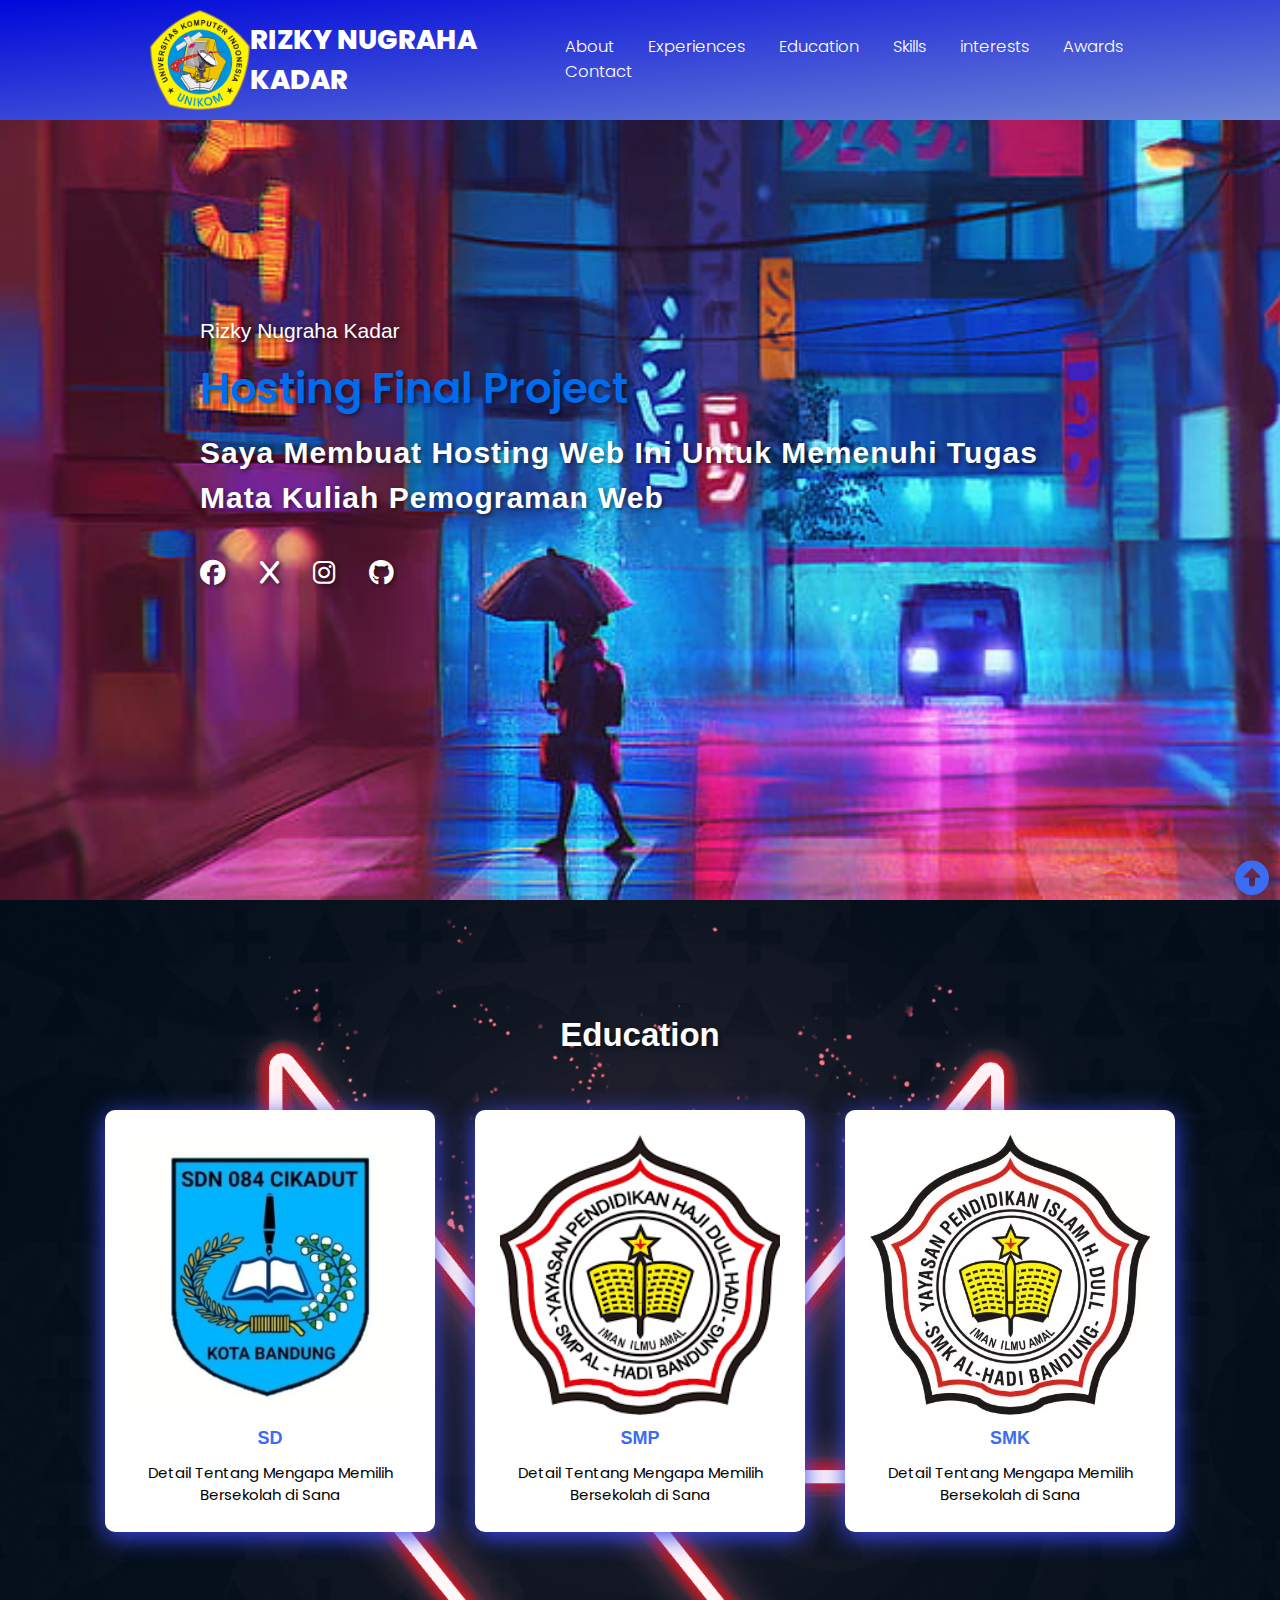
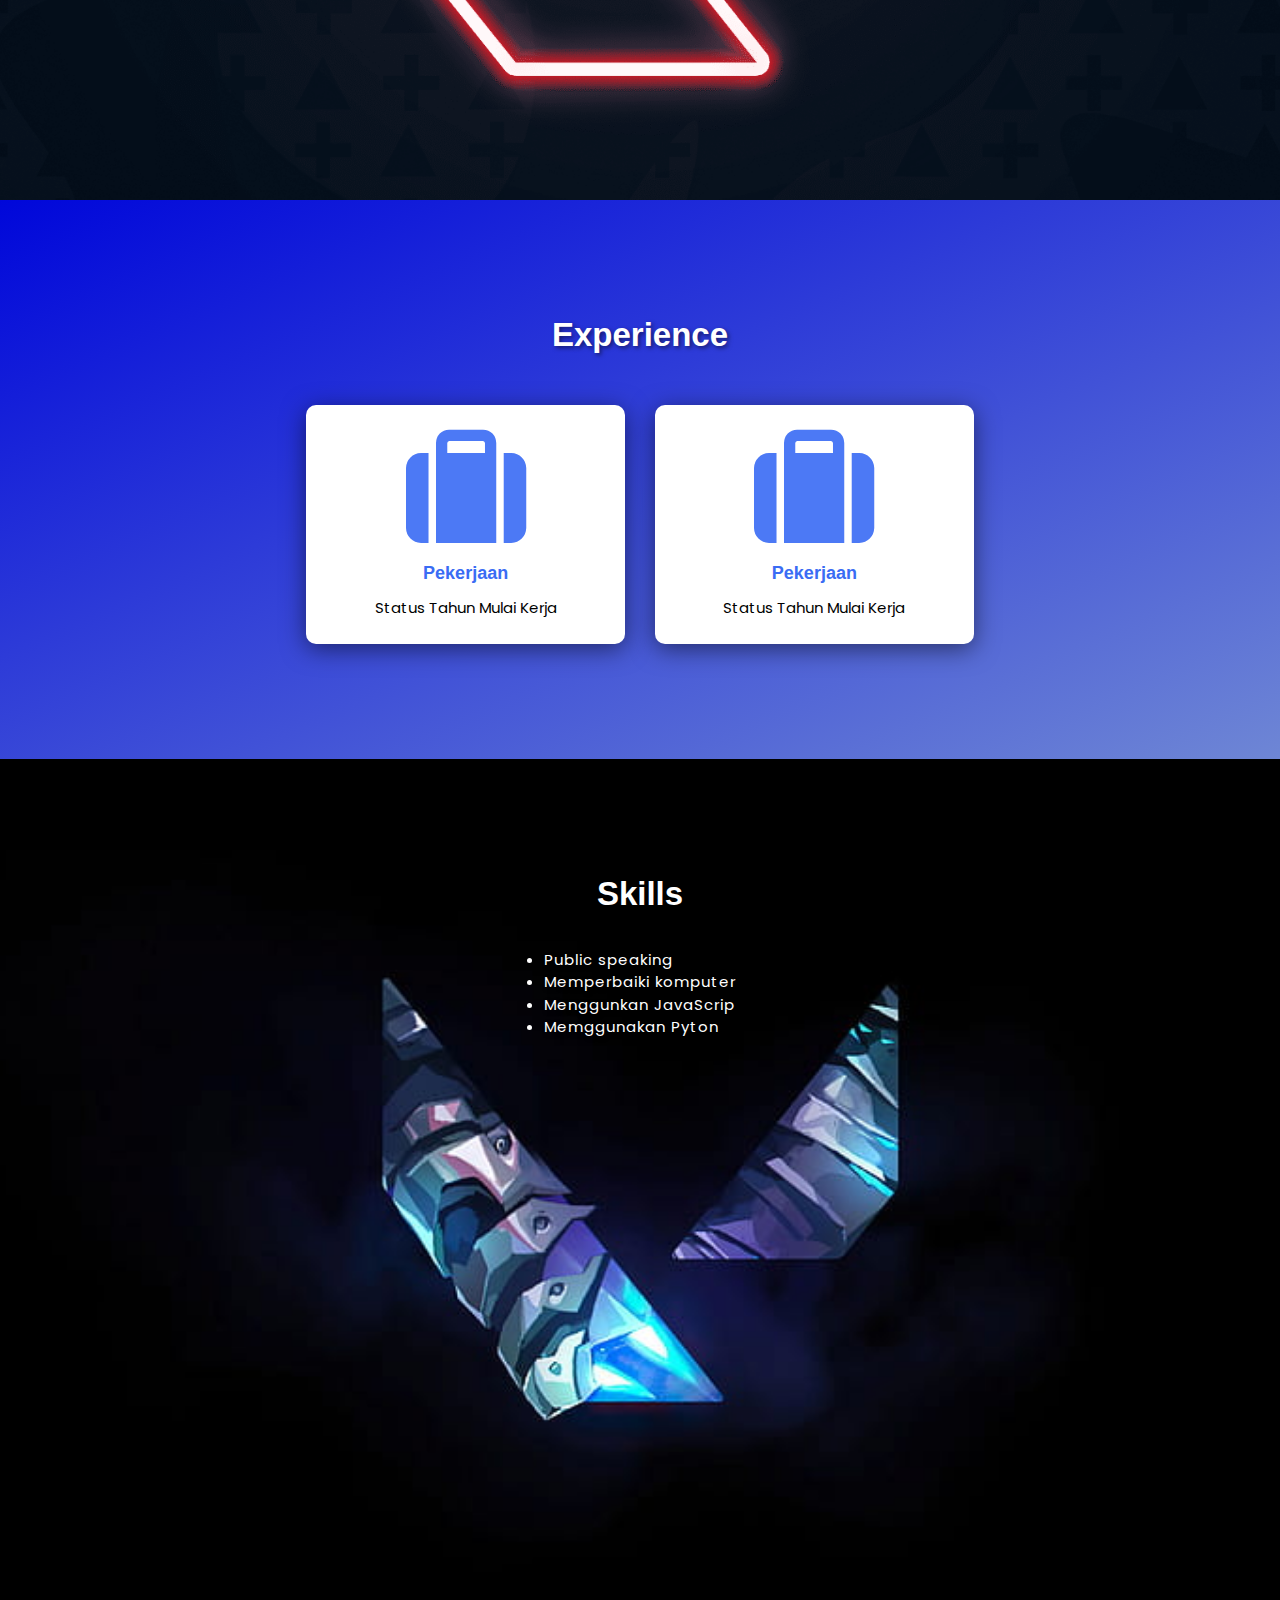
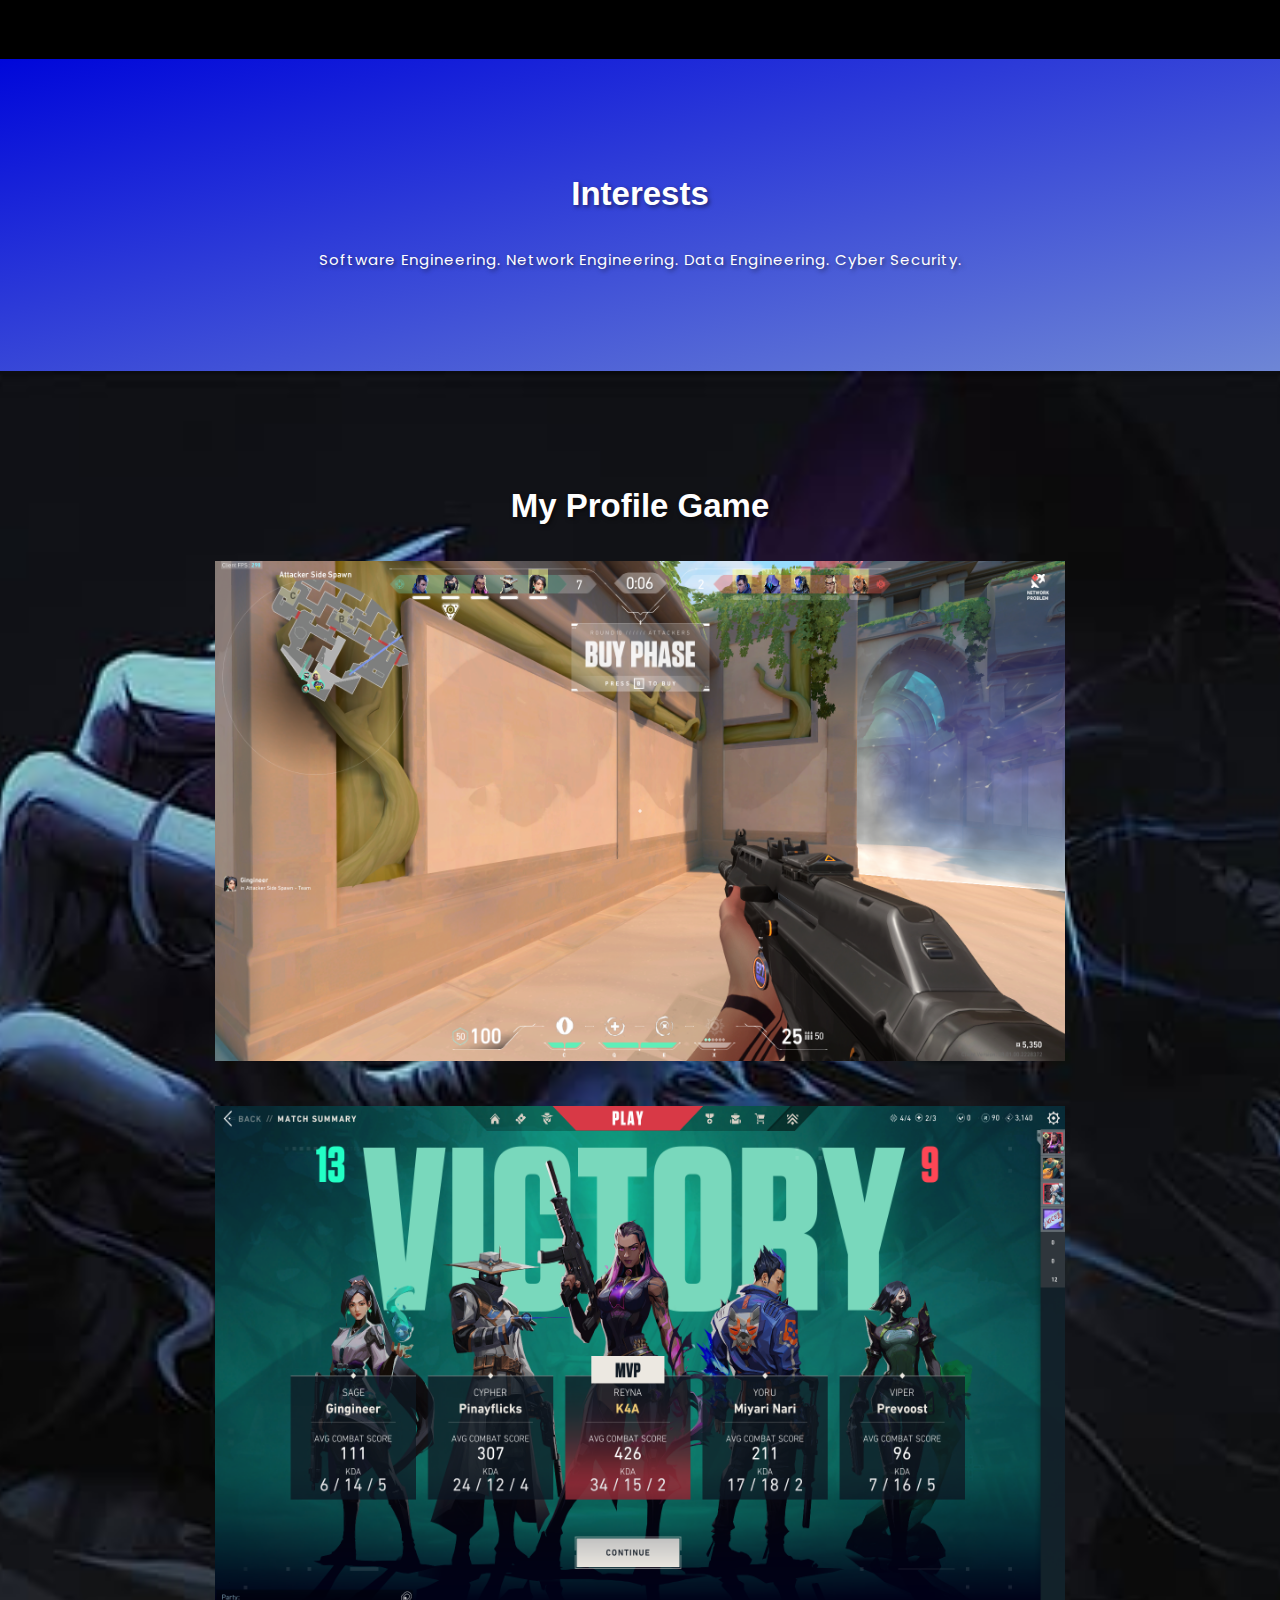
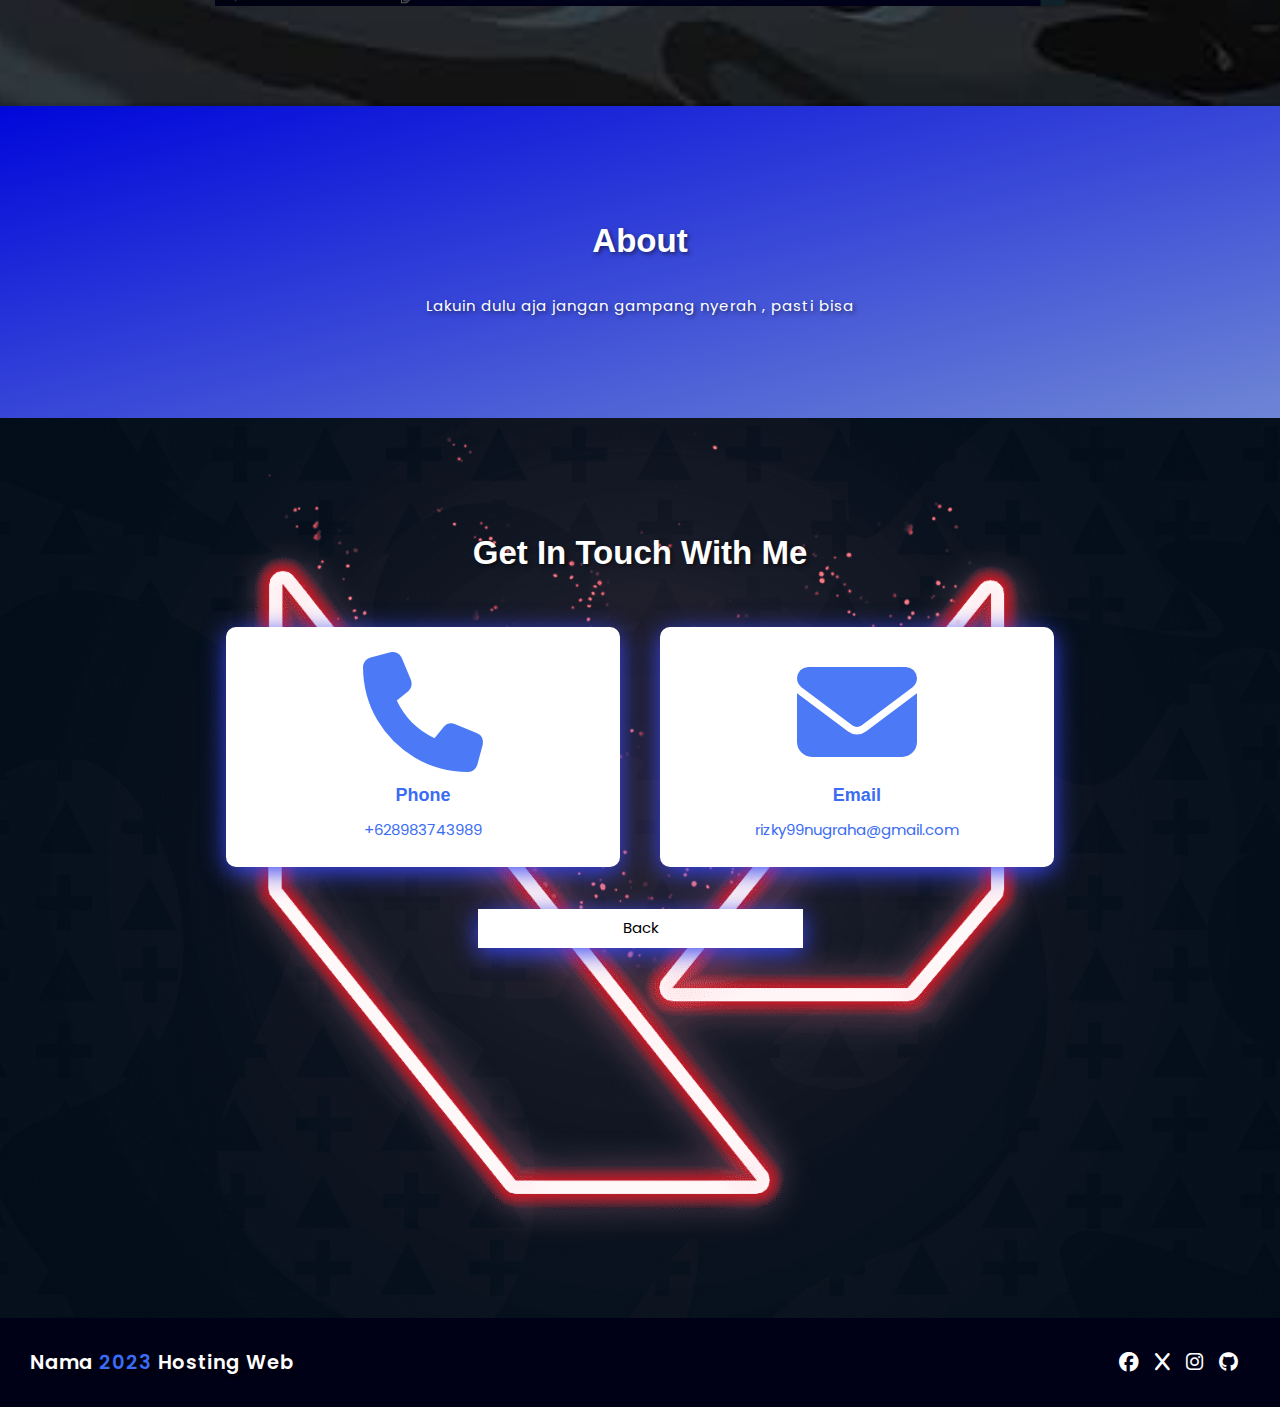
<file: index.html>
<html lang="en">
<head>
    <meta charset="UTF-8">
    <meta name="viewport" content="width=device-width, initial-scale=1.0">
    <link rel="stylesheet" href="css/style.css">
    <link rel="stylesheet" href="css/style2.css">
    <link rel="stylesheet" href="https://cdnjs.cloudflare.com/ajax/libs/font-awesome/6.4.0/css/all.min.css">
    <link rel="icon" href="foto/logo.png">
    <title>Home My Profile</title>
</head>
<body>

    <header>
        <a href="https://lms.unikom.ac.id/?redirect=0" class="logo">
            <span class="logo-lg">
                <img src="foto/logo.png" width="100px" height="100px"></span></a>
                <a class="logo" href="home.html">Rizky Nugraha Kadar</a>
        <nav class="navigation">
            <a href="#about">About</a>
            <a href="#experiences">Experiences</a>
            <a href="#education">Education</a>
            <a href="#skills">Skills</a>
            <a href="#interest">interests</a>
            <a href="#awards">Awards</a>
            <a href="#contact">Contact</a>
        </nav>
    </header>
    <section class="main" id="home">
        <div class="up">
            <a href="#home" class="btn-up"><i class="fas fa-arrow-alt-circle-up"></i></a> 
        </div>
        <div class="text">
            <h2>Rizky Nugraha Kadar<br><span>Hosting Final Project</span></h2>
            <h3>Saya Membuat Hosting Web Ini Untuk Memenuhi Tugas Mata Kuliah Pemograman Web</h3>
        <div class="social-icons">
            <a href="#" class="fb" target="_blank"><h1 class="fab fa-facebook"></h1></a>
            <a href="#" class="tw" target="_blank"><h1 class="fab fa-x"></h1></a>
            <a href="#" class="ig" target="_blank"><h1 class="fab fa-instagram"></h1></a>
            <a href="#" class="gh" target="_blank"><h1 class="fab fa-github"></h1></a>
        </div>    
        </div>
    </section>
    <section class="background-header education" id="education">
        <h1 class="title">Education</h1>
        <div class="content">
            <div class="card">
                <div class="icon">
                     <img src="foto/logosd.png" width="280px" height="280px" alt="sekolah dasar">
                </div>
                <div class="info">
                    <h3>SD</h3>
                    <p1>Detail Tentang Mengapa Memilih Bersekolah di Sana</p1>
                </div>
            </div>
            <div class="card">
                <div class="icon">
                    <img src="foto/logosmp.png" width="280px" height="280px" alt="sekolah menengah pertama">
                </div>
                <div class="info">
                    <h3>SMP</h3>
                    <p1>Detail Tentang Mengapa Memilih Bersekolah di Sana</p1>
                </div>
            </div>
            <div class="card">
                <div class="icon">
                    <img src="foto/logosmk.png"width="280px" height="280px" alt="sekolah menengah kejuruan">
                </div>
                <div class="info">
                    <h3>SMK</h3>
                    <p1>Detail Tentang Mengapa Memilih Bersekolah di Sana</p1>
                </div>
            </div>
        </div>
    </section>
    <section class="experience" id="experiences">
        <h2 class="title">Experience</h2>
        <div class="content">
            <div class="card">
                <div class="icon">
                    <i class="fa-solid fa-suitcase"></i>
                </div>
                <div class="info">
                    <h3>Pekerjaan</h3>
                    <p1>Status</p1>
                    <p1>Tahun Mulai Kerja</p1>
                </div>
            </div>
            <div class="card">
                <div class="icon">
                    <i class="fa-solid fa-suitcase"></i>
                </div>
                <div class="info">
                    <h3>Pekerjaan</h3>
                    <p1>Status</p1>
                    <p1>Tahun Mulai Kerja</p1>
                </div>
            </div>
        </div>
    </section>
    
    <section class="background-header-dua skills" id="skills">
        <h2 class="title">Skills</h2>
        <div class="content">
            <ul class="skills-list">
                <li>Public speaking</li>
                <li>Memperbaiki komputer</li>
                <li>Menggunkan JavaScrip</li>
                <li>Memggunakan Pyton</li>               
            </ul>
        </div>
    </section>
    
    <section class="interest" id="interest">
        <h2 class="title">Interests</h2>
        <div class="content">
            <p>Software Engineering.
                Network Engineering.
                Data Engineering.
                Cyber Security.</p>
        </div>
    </section>
    
    <section class="background-header-tiga award" id="awards">
        <h2 class="title" data-aos="fade-up" data-aos-duration="1200">My Profile Game</h2>
        <center>
        <div class="content" data-aos="fade-up" data-aos-duration="1600">
            <ul class="award-list">
                 <img src="foto/valorant.png"width="850px" height="500px" alt="sepuhgaksih">
             </div>
             <br>
             <br>
        <div class="content" data-aos="fade-up" data-aos-duration="1600">
                 <br>
                 <img src="foto/valorant1.png"width="850px" height="500px" alt="sepuhgaksih">
            </ul>
        </div>
        </center>
    </section>

    <section class="about" id="about">
        <h2 class="title">About</h2>
        <div class="content">
            <p>Lakuin dulu aja jangan gampang nyerah , pasti bisa</p>
        </div>
    </section>

    <section class="background-header contact" id="contact">
        <h2 class="title">Get In Touch With Me</h2>
        <div class="content">
            <div class="card">
                <div class="icon">
                    <i class="fas fa-phone"></i>
                </div>
                <div class="info">
                    <h3>Phone</h3>
                    <p1><a href="tel:+628983743989" target="_blank">+628983743989</a></p1>
                </div>
            </div>
            <div class="card">
                <div class="icon">
                    <i class="fas fa-envelope"></i>
                </div>
                <div class="info">
                    <h3>Email</h3>
                    <p1><a href="rizky99nugraha@gmail.com" target="_blank">rizky99nugraha@gmail.com</a></p1>
                </div>
            </div>
        </div>
        <script>
            function project() {
                window.location.href = "home.html"; 
            }
        </script>
        <center>
            <br>
            <input type="ad-button" class="ad-button" value="Back" onclick="project()">
        </center>
    </section>
    
    <footer class="footer">
        <p class="footer-title"> Nama <span> 2023 </span> Hosting Web</p>
        <div class="social-icons">
            <a href="#" class="fb" target="_blank"><i class="fab fa-facebook"></i></a>
            <a href="#" class="tw" target="_blank"><i class="fab fa-X"></i></a>
            <a href="#" class="ig" target="_blank"><i class="fab fa-instagram"></i></a>
            <a href="#" class="gh" target="_blank"><i class="fab fa-github"></i></a>
        </div>    
    </footer>
</body>
</html>
</file>
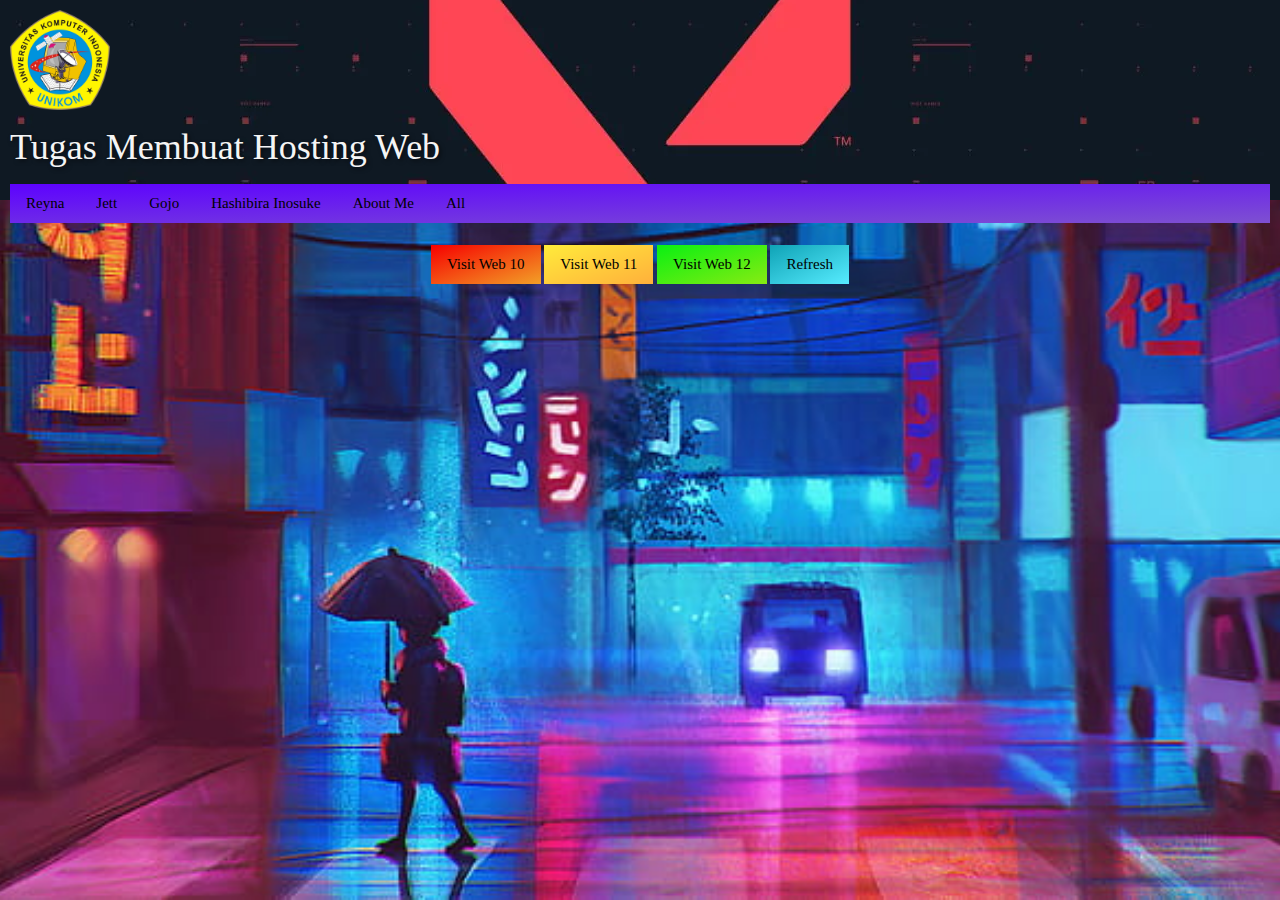
<file: home.html>
<html> 
  <head>
    <title>Tugas Membuat Hosting Web</title> 
    <meta name="viewport" content="width=device-width, initial-scale=1"> 
    <link rel="stylesheet" href="css/style2.css">
    <link rel="stylesheet" href="css/style3.css">

  <body>
    
    <div class="background-header">
      <a href="https://www.unikom.ac.id/" class="logo">
    <span class="logo-lg">
      <img src="foto/logo.png" width="100px" height="100px"></span></a>
          <h1>Tugas Membuat Hosting Web</h1>

    <div class="w3-bar color-gradient">
      <button class="w3-bar-item w3-button" onclick="openKlub('Foto')">Reyna </button> 
      <button class="w3-bar-item w3-button" onclick="openKlub('Foto2')">Jett</button> 
      <button class="w3-bar-item w3-button" onclick="openKlub('Foto3')">Gojo</button>
      <button class="w3-bar-item w3-button" onclick="openKlub('Foto4')">Hashibira Inosuke</button>
      <button class="w3-bar-item w3-button" onclick="home('Home')">About Me</button> 
    <div class="w3-dropdown-hover">
      <button class="w3-button">All</button>
    <div class="w3-dropdown-content w3-bar-block w3-card-4">
      <button class="w3-bar-item w3-button" onclick="openKlub('Foto2')">Foto 2</button>
      <button class="w3-bar-item w3-button" onclick="openKlub('Foto3')">Foto 3</button>
      <button class="w3-bar-item w3-button" onclick="openKlub('Foto4')">Foto 4</button>
      <button class="w3-bar-item w3-button" onclick="openKlub('Web')">Web</button>  
    </div>
  </div>
</div>
</div>
    <div id="Foto" class="w3-container klub w3-animate-fading"  style="display:none"> 
      <h2>Foto </h2> 
      <img src="foto/foto.jpg" alt="Foto" height="600" width="500">
    </div> 
    <div id="Foto2" class="w3-container klub w3-animate-bottom" style="display:none"> 
      <h2>Foto 2</h2> 
      <img src="foto/foto2.jpg" alt="Foto2"height="600" width="500">
    </div> 
    <div id="Foto3" class="w3-container klub w3-animate-top" style="display:none"> 
      <h2>Foto 3</h2> 
      <img src="foto/foto3.jpg" alt="Foto3" height="600" width="500 ">
    </div> 
    <div id="Foto4" class="w3-container klub w3-animate-zoom" style="display:none"> 
      <h2>Foto 3</h2> 
      <img src="foto/foto4.jpg" alt="Foto4"height="400" width="600">
    </div> 
    <div id="Web" class="w3-container klub w3-animate-left"  style="display:none"> 
      <br>
      <!DOCTYPE html>
<html>
<head>
<body>
  <meta name="viewport" content="width=device-width, initial-scale=1.0">
</head>
      <center>
        <div class="backw3-panel w3-animate-opacity color-gradient w3-round-xxlarge">
            <h2>Animasi Gambar dengan Style W3-animate-bottom dan W3 animate-top</h2>
        </div>
        <div class="w3-panel w3-animate-bottom color-gradient w3-round-xxlarge">
        <h2>Gambar Animasi Satu</h2>
      </div>
        <button class="w3-button w3-animate-top w3-circle color-gradient" onclick="refresh()">
          <img src="Tugas Web 11\foto\foto.jpg" alt="isigambar" style="width:500px;height:600px; border-radius: 50%;">
        </button>
        <br>
        <div class="w3-panel w3-animate-bottom color-gradient w3-round-xxlarge">
        <h2>Gambar Animasi Dua</h2>
      </div>
        <button class="w3-button w3-animate-top color-gradient" onclick="refresh()">
          <img src="Tugas Web 11\foto\foto2.jpg" alt="isigambar" style="width:500px;height:600px">
        </button>
      </div>
    </center>
  </div>
</body>
</html>
    </div> 
    <script> 
    function refresh() {
      window.location.href = "home.html"; 
    }

    function home() {
      window.location.href = "index.html"; 
    }

    function web10() {
      window.location.href = "Tugas Web 10/indexlogin.html"; 
    }

    function web11() {
      window.location.href = "Tugas Web 11/indexlogin.html"; 
    }

    function web12() {
      window.location.href = "Tugas Web 12/indexlogin.html";
    }

      function openKlub(namaklub) { 
        var i; 
        var x = document.getElementsByClassName("klub"); 
        for (i = 0; i < x.length; i++) { 
          x[i].style.display = "none";   
        } 
        document.getElementById(namaklub).style.display = "block";   
      } 
    </script>
    <div id="button">
    <center>
      <br>
      <br>
      <input type="button" class="w3-button w3-animate-bottom color-gradient-satu " value="Visit Web 10" onclick="web10()">
      <input type="button" class="w3-button w3-animate-bottom color-gradient-dua " value="Visit Web 11" onclick="web11()">
      <input type="button" class="w3-button w3-animate-bottom color-gradient-tiga " value="Visit Web 12" onclick="web12()">
      <input type="button" class="w3-button w3-animate-bottom color-gradient-empat" value="Refresh" onclick="refresh()">
    </center>
  </body> 
</html>
</file>
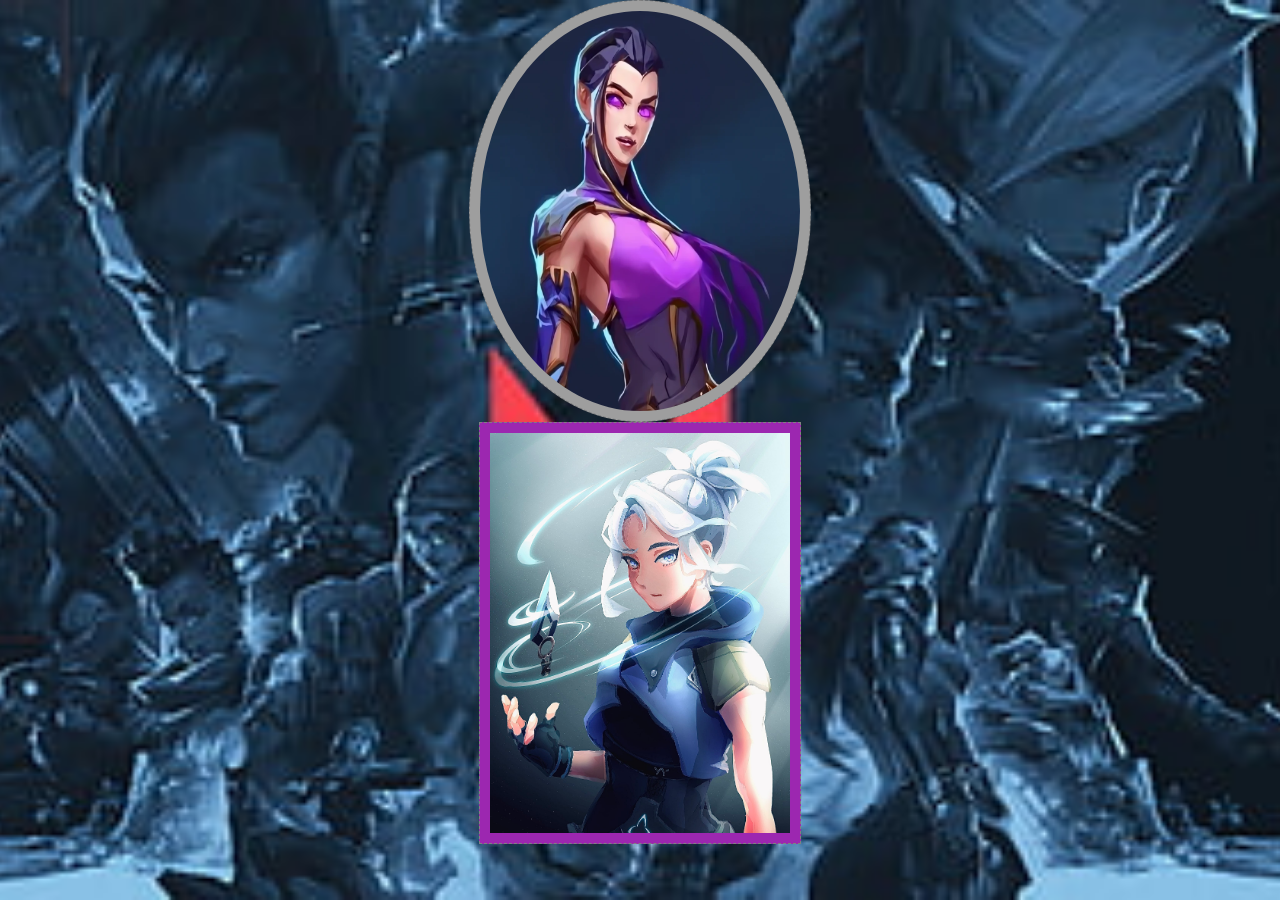
<file: Tugas Web 10/indexlogin.html>
<form name=form1></form>
<!DOCTYPE html>
<html lang="en">
<head>
<body>
	<meta charset="UTF-8">
	<meta name="viewport" content="width=device-width, initial-scale=1.0">
	<link rel="stylesheet" href="css\style.css">
	<link rel="stylesheet" href="css\style2.css">
	<title>Login Utama</title>
	<style>
		.w3-btn {width:150px;}
	</style>
	<script>
		function pindahHalamanBaru() {
			window.location.href = "indexutama.html"; 
		}

		function home() {
			window.location.href = "../home.html"; 
		}
	</script>
</head>
			<center>
				<button class="w3-button w3-grey w3-circle kotak" onclick="pindahHalamanBaru()">
					<img src="foto\foto.jpg" alt="isigambar" style="width:320px;height:400px; border-radius: 50%;">
				</button>
				<br>
				<button class="w3-button w3-purple kotak" onclick="home()">
					<img src="foto\foto2.jpg" alt="isigambar" style="width:300px;height:400px">
				</button>
			</div>
		</center>
</html>
</file>
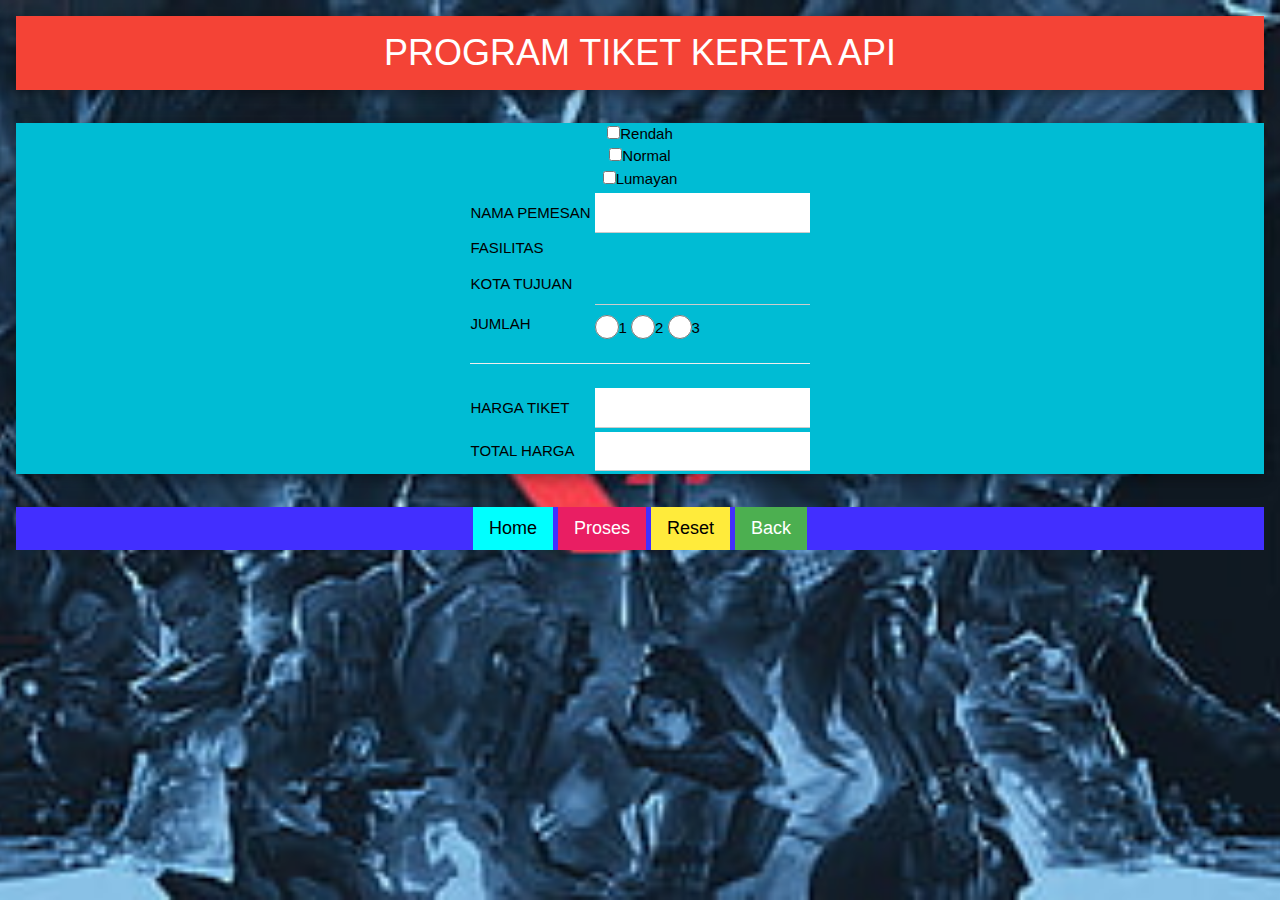
<file: Tugas Web 11/indexakhir.html>
<!DOCTYPE html>
<html lang="en">
<head>
    <meta charset="UTF-8">
    <meta name="viewport" content="width=device-width, initial-scale=1.0">
    <link rel="stylesheet" href="css/style.css">
    <link rel="stylesheet" href="css/style2.css">
    <title>Latihan Pertemuan 11</title>
    <script>
        function proses() {
          var kotatujuan=document.form.kotatujuan.value;
          if(kotatujuan=="BANDUNG") var harga=75000;
          else if(kotatujuan=="JAKARTA")var harga=120000;
          else if(kotatujuan=="CIREBON")var harga=150000;
          else if(kotatujuan=="SEMARANG")var harga=200000;

          // var fasilitas=document.form.fasilitas.value;
          // if(fasilitas=="makan") var harga=

          document.form.harga.value=harga;
          var jumlah=document.form.jumlah.value;
          var total=harga*jumlah;
          document.form.totalharga.value=total;
            
        }

        function hapus() {
            document.form.reset();
        }

        function home() {
            window.location.href = "../home.html"; 
        }

        function back() {
            window.location.href = "indexmasuk.html"; 
        }
    </script>
</head>
<body>
    <div class="w3-container">
        <div class="w3-panel w3-red w3-card-4">
            <center>
                <h1>PROGRAM TIKET KERETA API</h1>
            </center>
        </div>
    </div>

    <div class="w3-container">
        <div class="w3-panel w3-cyan w3-card-4">
            <center>
                <form name="form">
                    <table>
                        <tr>
                            <td>NAMA PEMESAN</td>
                            <td><input class="w3-input" type="text" name="namapemesan"></td>
                        </tr>
                        <tr>
                            <td>FASILITAS</td>
                            <input class="w3-checkbox" type="checkbox" name ="makan">
                            <label>Rendah</label><br>
                            <input class="w3-checkbox" type="checkbox" name ="minum">
                            <label>Normal</label><br>
                            <input class="w3-checkbox" type="checkbox" name ="">
                            <label>Lumayan</label><br>

                        </tr>
                         <tr>
                            <td>KOTA TUJUAN</td>
                            <td>
                                <select class="w3-select" name="kotatujuan">
                                	<option></option>
                                    <option>BANDUNG</option>
                                    <option>JAKARTA</option>
                                    <option>CIREBON</option>
                                    <option>SEMARANG</option>
                                </select>
                            </td>
                        </tr>
                        <tr>
                            <td>JUMLAH</td>
                            <td>
                                <input class="w3-radio" type="radio" name="jumlah" value="1">1
                                <input class="w3-radio" type="radio" name="jumlah" value="2">2
                                <input class="w3-radio" type="radio" name="jumlah" value="3">3
                            </td>
                        </tr>
                        <tr>
                            <td colspan="2"><hr></td>
                        </tr>
                        <tr>
                            <td>HARGA TIKET</td>
                            <td><input class="w3-input" type="text" name="harga"></td>
                        </tr>
                        <tr>
                            <td>TOTAL HARGA</td>
                            <td><input class="w3-input" type="text" name="totalharga"></td>
                        </tr>
                    </table>
                </form>
            </center>
        </div>
    </div>

    <div class="w3-container">
        <div class="w3-panel w3-animate-bottom w3-blue w3-large">
            <center>
                <input type="button" class="w3-button w3-animate-bottom w3-aqua" value="Home" onclick="home()">
                <input type="button" class="w3-button w3-animate-bottom w3-pink" value="Proses" onclick="proses()">
                <input type="button" class="w3-button w3-animate-bottom w3-yellow" value="Reset" onclick="hapus()">
                <input type="button" class="w3-button w3-animate-bottom w3-green" value="Back" onclick="back()">
            </center>
        </div>
    </div>
</body>
</html>
</file>
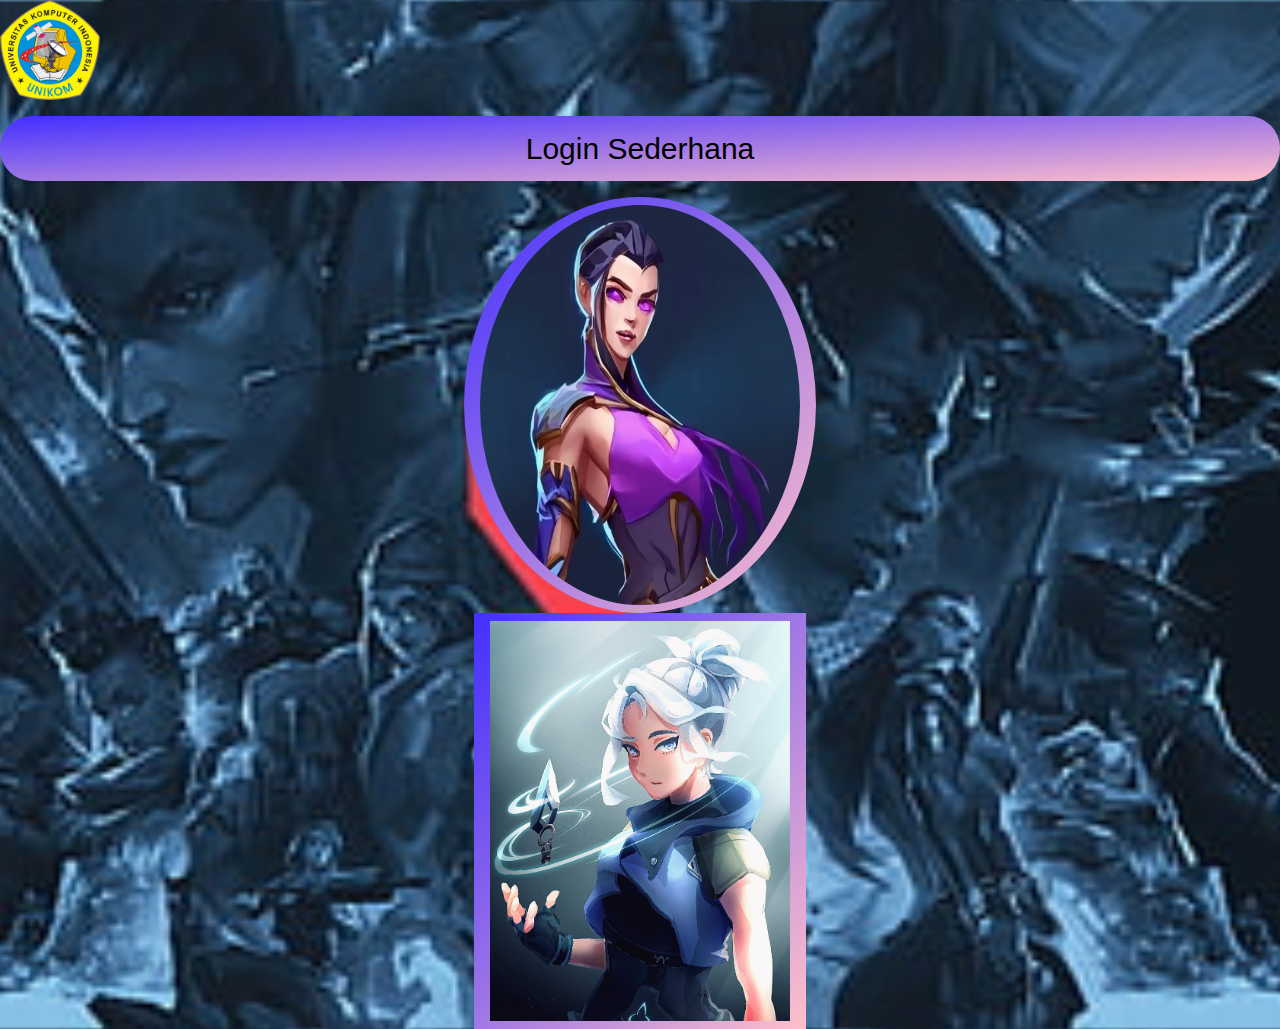
<file: Tugas Web 11/indexlogin.html>
<form name=form1></form>
<!DOCTYPE html>
<html lang="en">
<head>
<body>
	<meta charset="UTF-8">
	<meta name="viewport" content="width=device-width, initial-scale=1.0">
	<link rel="stylesheet" href="css\style.css">
	<link rel="stylesheet" href="css\style2.css">
	<link rel="stylesheet" href="css\style3.css">
	<a href="https://lms.unikom.ac.id/?redirect=0" class="logo">
		<span class="logo-lg"><img src="foto/logo.png" width="100px" height="100px"></span>
	</a>
	<title>Login Utama</title>
	<style>
		.w3-btn {width:150px;}
	</style>
	<script>
		function pindahHalamanBaru() {
			window.location.href = "indexmasuk.html"; 
		}

		function home() {
			window.location.href = "../home.html"; 
		}
	</script>
</head>
			<center>
				<div class="w3-panel color-gradient w3-round-xxlarge">
            <h2>Login Sederhana</h2>
        </div>
				<button class="w3-button w3-animate-bottom color-gradient w3-circle" onclick="pindahHalamanBaru()">
					<img src="foto\foto.jpg" alt="isigambar" style="width:320px;height:400px; border-radius: 50%;">
				</button>
				<br>
				<button class="w3-button w3-animate-bottom color-gradient" onclick="home()">
					<img src="foto\foto2.jpg" alt="isigambar" style="width:300px;height:400px">
				</button>
		</center>
</body>
</html>
</file>
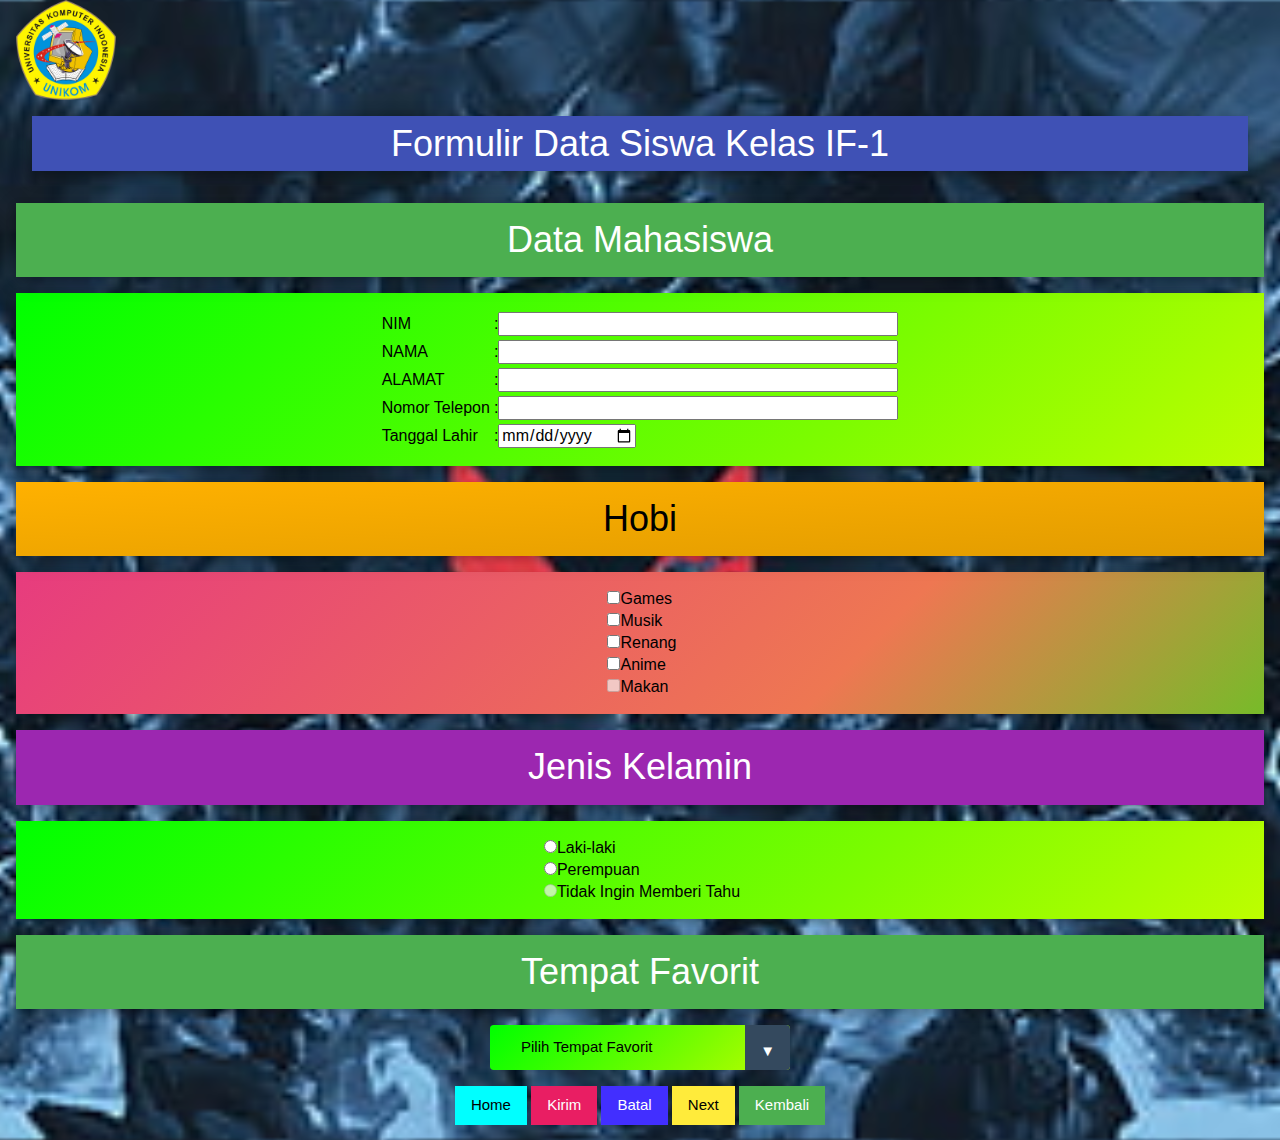
<file: Tugas Web 11/indexmasuk.html>
<form name=form1>
    <body>
    <meta charset="UTF-8">
    <meta name="viewport" content="width=device-width, initial-scale=1.0">
    <link rel="stylesheet" href="css\style.css">
    <link rel="stylesheet" href="css\style2.css">
    <link rel="stylesheet" href="css\style3.css">
    <title>Data Mahasiswa</title>
     <script>
function hanyaAngka(event) {
    var angka = (event.which) ? event.which : event.keyCode
    if (angka != 46 && angka > 31 && (angka < 48 || angka > 57))
        return false;
    return true;}

function proses() {
    document.form1.nim.value;
    document.form1.nama.value;
    document.form1.alamat.value;
    ("welcome");}

function hapus() {
    window.location.href = "indexmasuk.html"; 
}

function next() {
    window.location.href = "indexakhir.html"; 
}

function kembali() {
    window.location.href = "indexlogin.html"; 
}

function home() {
    window.location.href = "../home.html"; 
}
</script>
<meta name="viewport" content="width=device-width, initial-scale=1">
<div class="w3-container">
    <a href="https://lms.unikom.ac.id/?redirect=0" class="logo">
        <span class="logo-lg"><img src="foto/logo.png" width="100px" height="100px"></span>
    </a>
    <div class="w3-container">
        <center>
            <h1 class="w3-panel w3-indigo w3-card-4">Formulir Data Siswa Kelas IF-1</h1>
        </center>
        </div>
            
    <div class="w3-panel w3-animate-bottom w3-green w3-card-4">
        <center>
            <h1>Data Mahasiswa</h1>
        </center>
    </div>
    <div class="w3-panel animation w3-card-4">
        <p>
            <center>
                <table>
                    <tr><td>NIM<td>:<input type="text" name="angka" placeholder="" onkeypress="return hanyaAngka(event)" size="40">
                    <tr><td>NAMA<td>:<input name="nama" size="40">
                    <tr><td>ALAMAT<td>:<input name="alamat" size="40">
                    <tr><td>Nomor Telepon<td>:<input type="text" name="angka" placeholder="" onkeypress="return hanyaAngka(event)" size="40">
                    <tr><td>Tanggal Lahir<td>:<input type="date" name="tanggal"size="40">
                </table>
            </p>
        </div>
        <center>
        <div class="w3-panel w3-animate-bottom gradient-amber w3-card-4">     
                <h1>Hobi</h1>
                </div>
                <div class="w3-panel animation-dua w3-card-4">
                    <p>
                        <form action="" method="get">
                            <table>
                                <tr><td><td><input type="checkbox" name='bahasa1' value='' />Games</td>
                                <tr><td><td><input type="checkbox" name='bahasa2' value='' />Musik</td>
                                <tr><td><td><input type="checkbox" name='bahasa3' value='' />Renang</td>
                                <tr><td><td><input type="checkbox" name='bahasa4' value='' />Anime</td>
                                <tr><td><td><input type="checkbox" name='bahasa5' value='' disabled />Makan</td>
                            </table>
                        </form>
                    </p>
                </div>
            </center>
            <center>
        <div class="w3-panel w3-animate-bottom w3-purple w3-card-4">
                <h1>Jenis Kelamin</h1>
            </div>
                <div class="w3-panel animation w3-card-4">
                <p>
                    <form action="" method="get">
                        <table>
                                <tr><td><td><input type="radio" name='jenis1' value='' />Laki-laki</td>
                                <tr><td><td><input type="radio" name='jenis2' value='' />Perempuan</td>
                                <tr><td><td><input type="radio" name='jenis3' value='' disabled />Tidak Ingin Memberi Tahu</td>
                            </table>
                    </form>
                </p>
            </div>
            </center>
            <center>
        <div class="w3-panel w3-animate-bottom w3-green w3-card-4">
                <h1>Tempat Favorit</h1>
            </div>
                <div class="w3-panel select animation">
                    <select>
                        <option value="0">Pilih Tempat Favorit</option>
                        <option value="1">Event Cosplay</option>
                        <option value="2">Pantai</option>
                        <option value="3">Bioskop</option>
                        <option value="4">Kebun Binatang</option>
                        <option value="5" disabled  >Rumah</option>
                    </select>
                </div>
            </center>
                <center>
                <input type="button" class="w3-button w3-animate-bottom w3- w3-aqua" value="Home" onclick="home()">
                <input type="button" class="w3-button w3-animate-bottom w3-pink" value="Kirim" onclick="proses()">
                <input type="button" class="w3-button w3-animate-bottom w3-blue" value="Batal" onclick="hapus(all)">
                <input type="button" class="w3-button w3-animate-bottom w3-yellow" value="Next" onclick="next(all)">
                <input type="button" class="w3-button w3-animate-bottom w3- w3-green" value="Kembali" onclick="kembali()">
            </div>
    </center>
</body>
</html>
</file>
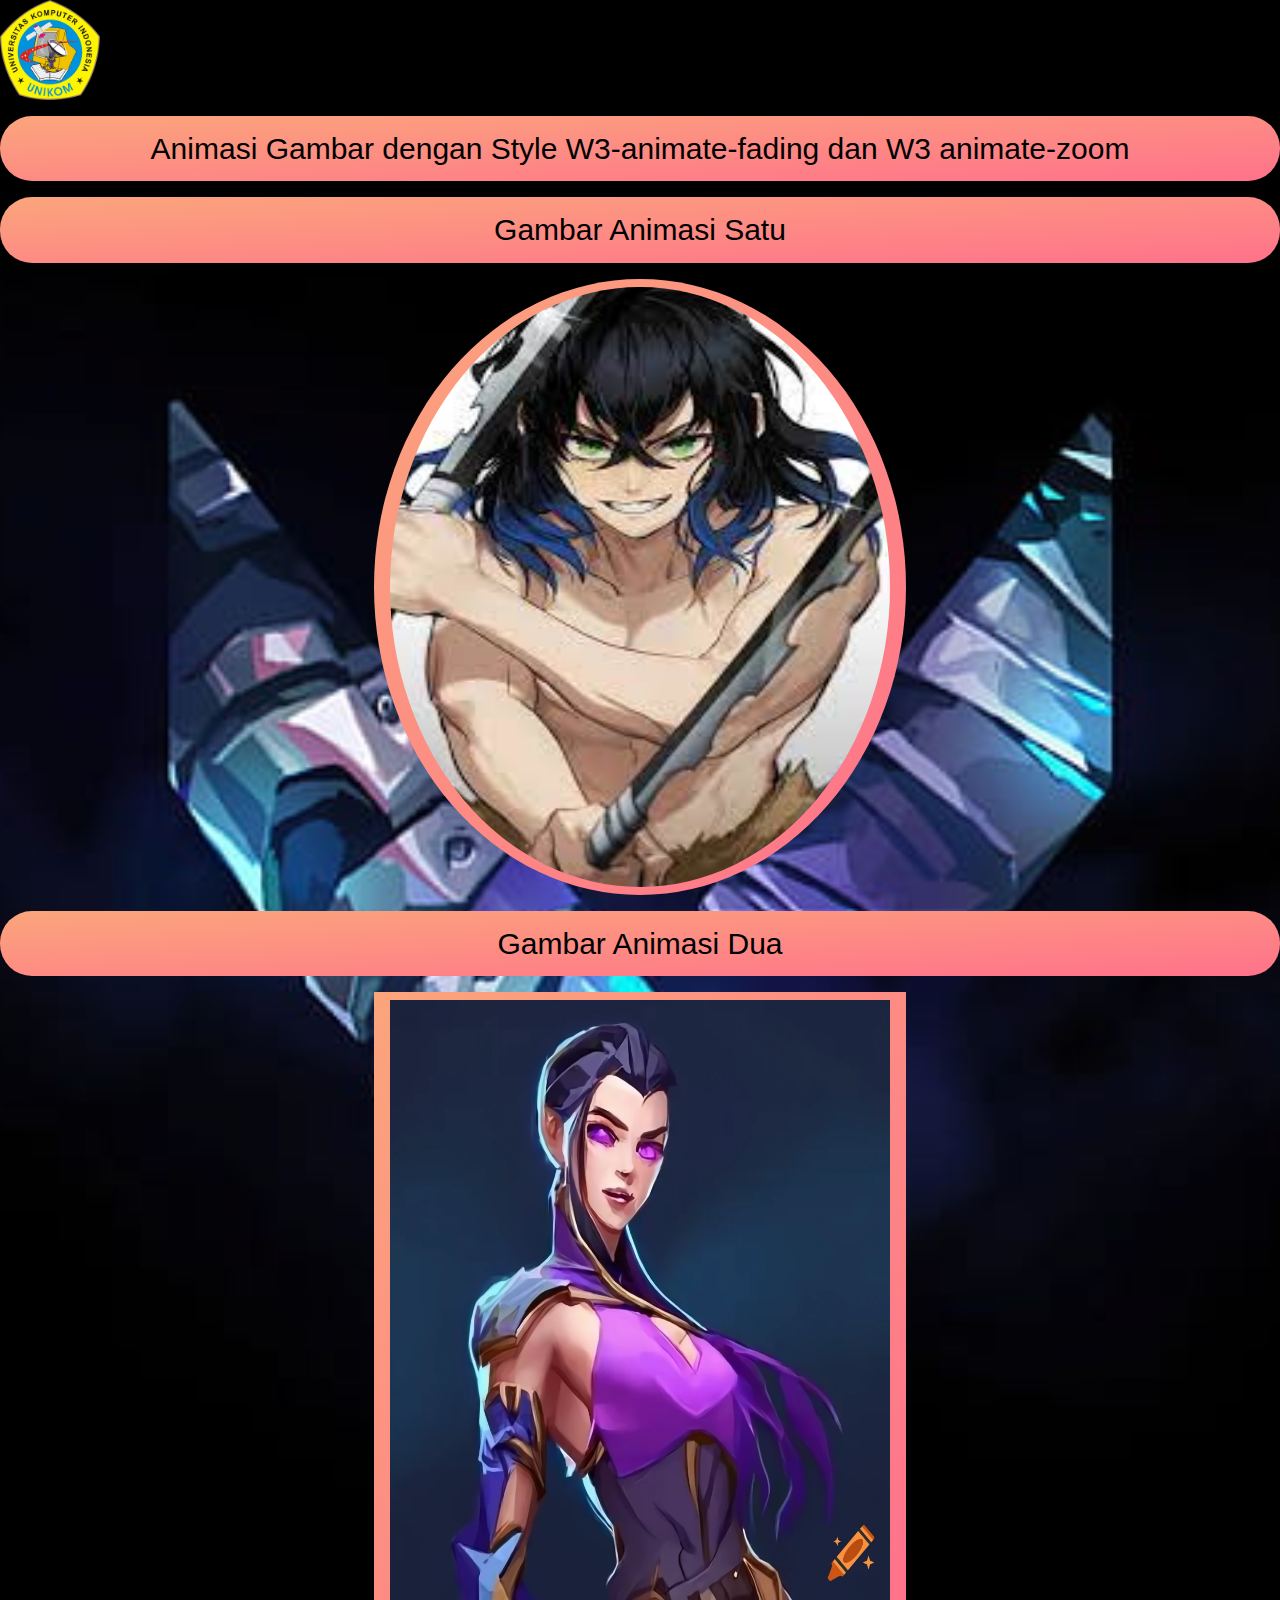
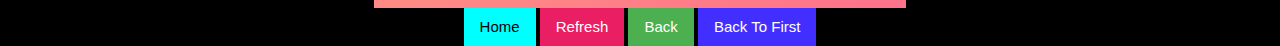
<file: Tugas Web 12/indexakhir.html>
<!DOCTYPE html>
<html lang="en">
<head>
<body>
    <meta charset="UTF-8">
    <meta name="viewport" content="width=device-width, initial-scale=1.0">
    <link rel="stylesheet" href="css3\style.css">
    <link rel="stylesheet" href="css3\style2.css">
    <a href="https://lms.unikom.ac.id/?redirect=0" class="logo">
        <span class="logo-lg"><img src="foto/logo.png" width="100px" height="100px"></span>
    </a>
    <title>Login Halaman Dua</title>
    <style>
        .w3-btn {width:150px;}
    </style>
    <script>
        function refresh () {
            window.location.href = "indexakhir.html"; 
        }
        
        function back() {
            window.location.href = "indexutama.html"; 
        }

        function backtofirst() {
            window.location.href = "indexlogin.html"; 
        }

        function home() {
            window.location.href = "../home.html"; 
        }
    </script>
</head>
            <center>
                <div class="w3-panel w3-animate-top color-gradient w3-round-xxlarge">
            <h2>Animasi Gambar dengan Style W3-animate-fading dan W3 animate-zoom</h2>
        </div>
        <div class="w3-panel w3-animate-fading color-gradient w3-round-xxlarge">
                <h2>Gambar Animasi Satu</h2>
            </div>
                <button class="w3-button w3-animate-fading w3-circle color-gradient" onclick="backtofirst()">
                    <img src="foto\foto4.jpg" alt="isigambar" style="width:500px;height:600px; border-radius: 50%;">
                </button>
                <br>
                <div class="w3-panel w3-animate-zoom color-gradient w3-round-xxlarge">
                <h2>Gambar Animasi Dua</h2>
            </div>
                <button class="w3-button w3-animate-zoom color-gradient" onclick="home()">
                    <img src="foto\foto.jpg" alt="isigambar" style="width:500px;height:600px">
                </button>
                
            </div>
        </center>
        <center>
                <input type="button" class="w3-button w3-animate-bottom w3-aqua" value="Home" onclick="home()">
                <input type="button" class="w3-button w3-animate-bottom w3-pink" value="Refresh" onclick="refresh()">
                <input type="button" class="w3-button w3-animate-bottom w3- w3-green" value="Back" onclick="back()">
                <input type="button" class="w3-button w3-animate-bottom w3- w3-blue" value="Back To First" onclick="backtofirst()">
    </center>
</body>
</html>
</file>
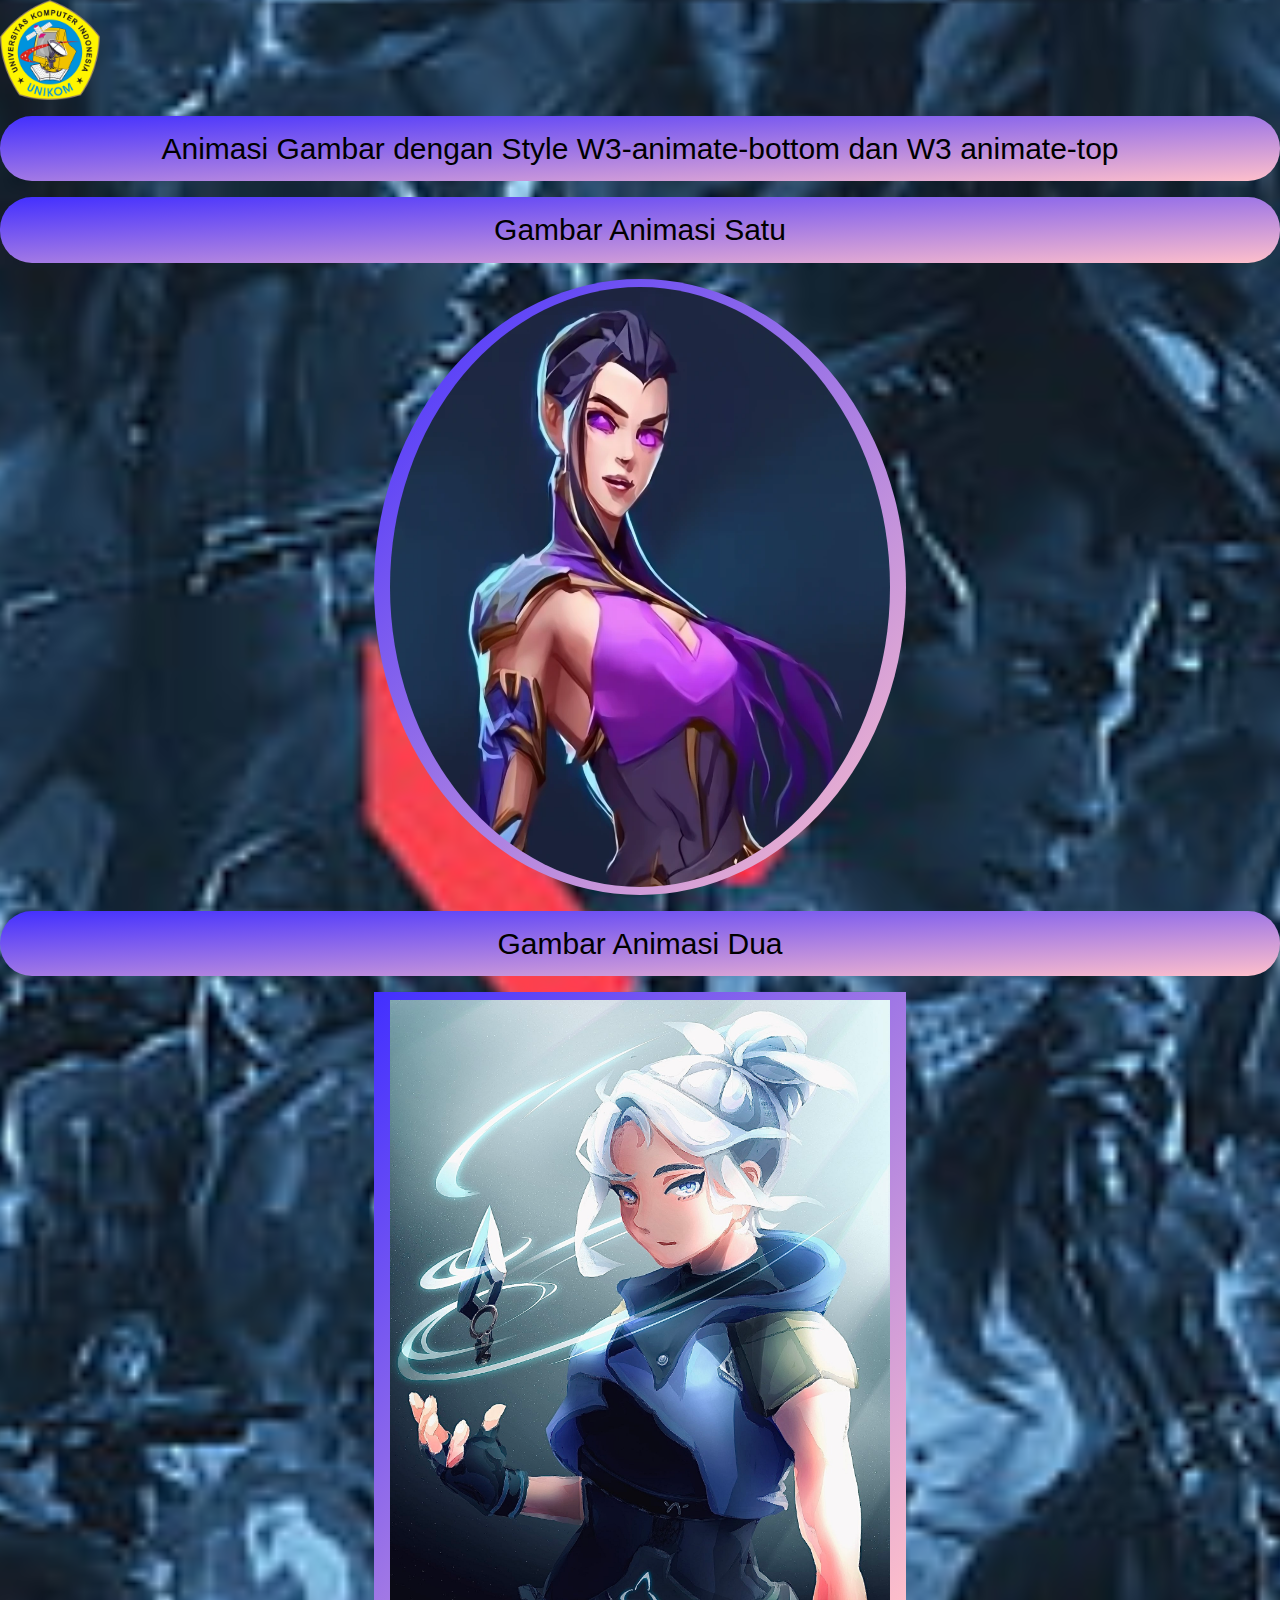
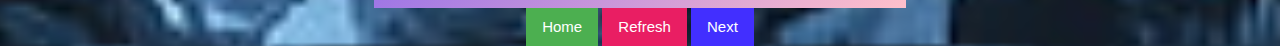
<file: Tugas Web 12/indexlogin.html>
<!DOCTYPE html>
<html lang="en">
<head>
<body>
	<meta charset="UTF-8">
	<meta name="viewport" content="width=device-width, initial-scale=1.0">
	<link rel="stylesheet" href="css\style.css">
	<link rel="stylesheet" href="css\style2.css">
	<a href="https://lms.unikom.ac.id/?redirect=0" class="logo">
		<span class="logo-lg"><img src="foto/logo.png" width="100px" height="100px"></span>
	</a>
	<title>Login Utama</title>
	<style>
		.w3-btn {width:150px;}
	</style>
	<script>
		function refresh () {
			window.location.href = "indexlogin.html"; 
		}

		function next() {
			window.location.href = "indexutama.html"; 
		}
		
		function home() {
			window.location.href = "../home.html"; 
		}
	</script>
</head>
			<center>
				<div class="w3-panel w3-animate-opacity color-gradient w3-round-xxlarge">
            <h2>Animasi Gambar dengan Style W3-animate-bottom dan W3 animate-top</h2>
        </div>
        <div class="w3-panel w3-animate-bottom color-gradient w3-round-xxlarge">
				<h2>Gambar Animasi Satu</h2>
			</div>
				<button class="w3-button w3-animate-top w3-circle color-gradient" onclick="next()">
					<img src="foto\foto.jpg" alt="isigambar" style="width:500px;height:600px; border-radius: 50%;">
				</button>
				<br>
				<div class="w3-panel w3-animate-bottom color-gradient w3-round-xxlarge">
				<h2>Gambar Animasi Dua</h2>
			</div>
				<button class="w3-button w3-animate-top color-gradient" onclick="home()">
					<img src="foto\foto2.jpg" alt="isigambar" style="width:500px;height:600px">
				</button>
				
			</div>
		</center>
		<center>
			<input type="button" class="w3-button w3-animate-bottom w3-green" value="Home" onclick="home()">
                <input type="button" class="w3-button w3-animate-bottom w3-pink" value="Refresh" onclick="refresh()">
                <input type="button" class="w3-button w3-animate-bottom w3-blue" value="Next" onclick="next()">
    </center>
</body>
</html>
</file>
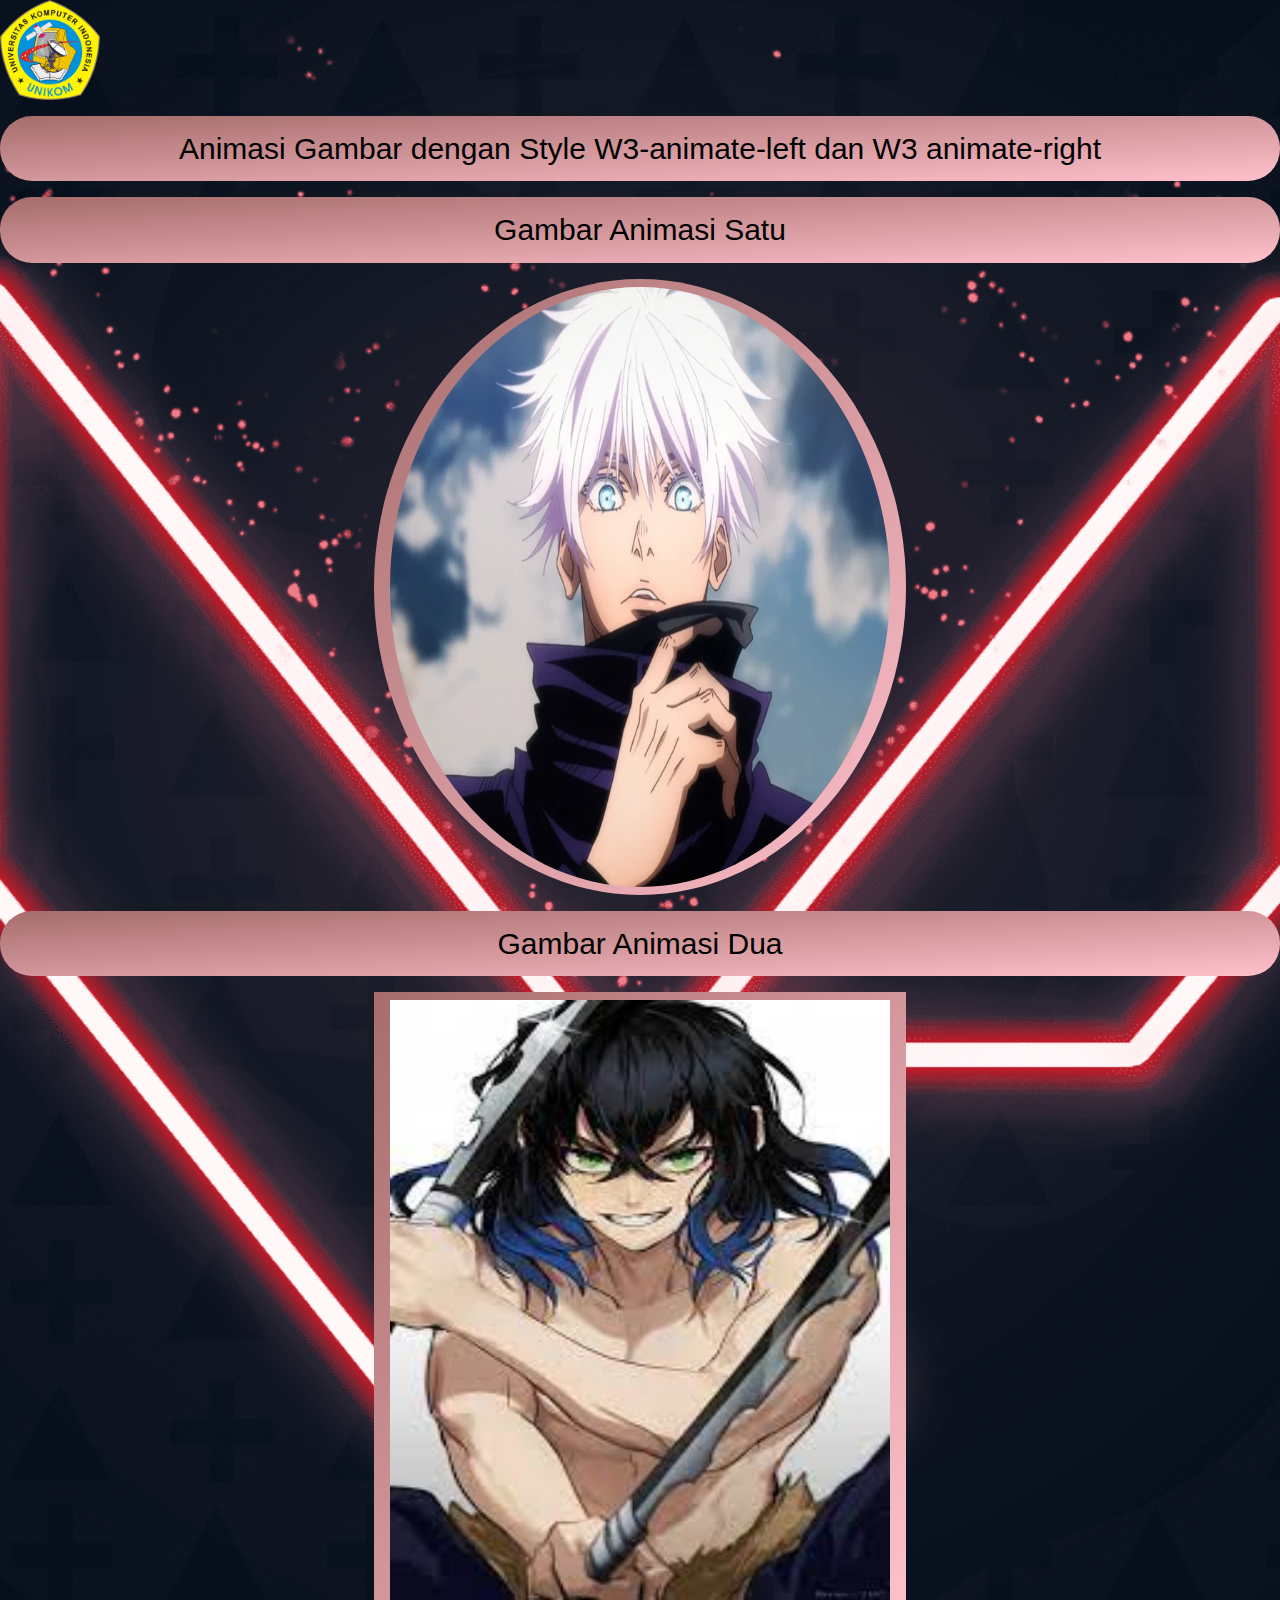
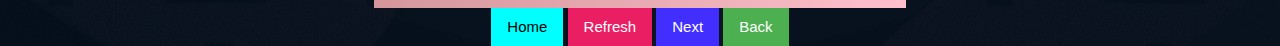
<file: Tugas Web 12/indexutama.html>
<!DOCTYPE html>
<html lang="en">
<head>
<body>
    <meta charset="UTF-8">
    <meta name="viewport" content="width=device-width, initial-scale=1.0">
    <link rel="stylesheet" href="css2\style.css">
    <link rel="stylesheet" href="css2\style2.css">
    <a href="https://lms.unikom.ac.id/?redirect=0" class="logo">
        <span class="logo-lg"><img src="foto/logo.png" width="100px" height="100px"></span>
    </a>
    <title>Login Halaman Satu</title>
    <style>
        .w3-btn {width:150px;}
    </style>
    <script>
        function refresh () {
            window.location.href = "indexutama.html"; 
        }

        function next() {
            window.location.href = "indexakhir.html"; 
        }

        function back() {
            window.location.href = "indexlogin.html"; 
        }

       function home() {
            window.location.href = "../home.html"; 
        }
    </script>
</head>
            <center>
                <div class="w3-panel w3-animate-opacity color-gradient w3-round-xxlarge">
            <h2>Animasi Gambar dengan Style W3-animate-left dan W3 animate-right</h2>
        </div>
        <div class="w3-panel w3-animate-right color-gradient color-gradient w3-round-xxlarge">
                <h2>Gambar Animasi Satu</h2>
            </div>
                <button class="w3-button w3-animate-left w3-circle color-gradient" onclick="next()">
                    <img src="foto\foto3.jpg" alt="isigambar" style="width:500px;height:600px; border-radius: 50%;">
                </button>
                <br>
                <div class="w3-panel w3-animate-left color-gradient w3-round-xxlarge">
                <h2>Gambar Animasi Dua</h2>
            </div>
                <button class="w3-button w3-animate-right color-gradient" onclick="home()">
                    <img src="foto\foto4.jpg" alt="isigambar" style="width:500px;height:600px">
                </button>
                
            </div>
        </center>
        <center>
                <input type="button" class="w3-button w3-animate-bottom w3-aqua" value="Home" onclick="home()">
                <input type="button" class="w3-button w3-animate-bottom w3-pink" value="Refresh" onclick="refresh()">
                <input type="button" class="w3-button w3-animate-bottom w3-blue" value="Next" onclick="next()">
                <input type="button" class="w3-button w3-animate-bottom w3- w3-green" value="Back" onclick="back()">
    </center>
</body>
</html>
</file>
<file: css/style.css>
@import url('https://fonts.googleapis.com/css2?family=Poppins:ital,wght@1,800&display=swap');

* {
    padding: 0;
    margin: 0;
    box-sizing: border-box;
    scroll-behavior: smooth;
    font-family: Poppins, sans-serif;
}

header {
    background-image: linear-gradient(to bottom right, #0007da, #6e86d5);
    position: fixed;
    display: flex;
    justify-content: space-between;
    align-items: center;
    z-index: 1000;
    width: 100%;
    padding: 10px 150px;
}

.background-header {
    min-height: 100vh;
    background-image: url("foto/foto2.jpg");
    background-size: cover;
    background-position: center;
}

.background-header-dua {
    min-height: 100vh;
    background-image: url("foto/foto3.jpg");
    background-size: cover;
    background-position: center;
}

.background-header-tiga {
    min-height: 100vh;
    background-image: url("foto/foto4.jpg");
    background-size: cover;
    background-position: center;
}

.ad-button {
    border:none;
    display:inline-block;
    box-shadow: 0 5px 25px rgb(58 71 241);
    padding:8px 16px;
    vertical-align:middle;
    overflow:hidden;
    text-decoration:none;
    color:inherit;
    background-color: #fff;
    text-align:center;
    cursor:pointer;
    white-space:nowrap
}

.logo {
    text-decoration: none;
    color: #fff;
    font-size: 1.8em;
    font-weight: 800;
    text-transform: uppercase;
}

.navigation a {
    text-decoration: none;
    color: #fff;
    font-size: 1.1em;
    font-weight: 300;
    padding-left: 30px;
}

.navigation a:hover {
    color: #ff6b6b;
}

.fb,
.tw,
.ig,
.gh {
    font-size: 1.7em;
    padding-right: 30px;
    color: #fff;
}

.fb:hover {
    color: #0041f5;
}

.tw:hover {
    color: #2495b1;
}

.ig:hover {
    color: #db2d7b;
}

.gh:hover {
    color: #b37708;
}

section {
    padding: 100px 200px;
}

.main {
    width: 100%;
    min-height: 100vh;
    display: flex;
    align-items: center;
    background-image: url("foto/foto.jpg");
    background-repeat: no-repeat;
    background-size: cover;
    background-attachment: fixed;
}

.main h1 {
    color: #fff;
    text-shadow: 2px 2px 4px rgba(0, 0, 0, 0.5);
    font-weight: 100;
    font-size: 1.0em;
}

.main h2 {
    color: #fff;
    text-shadow: 2px 2px 4px rgba(0, 0, 0, 0.5);
    font-weight: 500;
    font-size: 1.4em;
}

.main h2 span {
    color: #006bec;
    text-shadow: 2px 2px 4px rgba(0, 0, 0, 0.5);
    font-size: 2em;
    font-weight: 600;
    display: inline-block;
    margin-top: 10px;
    position: relative;
}

.main h3 {
    color: #fff;
    text-shadow: 2px 2px 4px rgba(0, 0, 0, 0.5);
    font-size: 2em;
    font-weight: 700;
    letter-spacing: 1px;
    margin-top: 10px;
    margin-bottom: 30px;
}

p {
    color: #fff;
    text-shadow: 2px 2px 4px rgba(0, 0, 0, 0.5);
    letter-spacing: 1px;
}
li {
    color: #fff;
    text-shadow: 2px 2px 4px rgba(0, 0, 0, 0.5);
    letter-spacing: 1px;
}

.main-btn {
    text-decoration: none;
    color: #fff;
    background-color: #3a6cf4;
    font-size: 1.2em;
    font-weight: 600;
    display: inline-block;
    padding: 0.9375em 2.1875em;
    letter-spacing: 1px;
    border-radius: 15px;
    margin-bottom: 40px;
    transition: 0.7s ease;
}

.main-btn:hover {
    background-color: #0a49f6;
    transform: scale(1.1);
}

.title {
    display: flex;
    text-shadow: 2px 2px 4px rgba(0, 0, 0, 0.5);
    justify-content: center;
    color: #fff;
    font-size: 2.2em;
    font-weight: 800;
    margin-bottom: 30px;
}

.content {
    display: flex;
    justify-content: center;
    flex-direction: row;
    flex-wrap: nowrap;
}

.card {
    background-color: #fff;
    width: 26.25em;
    box-shadow: 0 5px 25px rgb(58 71 241);
    border-radius: 10px;
    padding: 25px;
    margin: 20px;
    transition: 0.7s ease;
}

.card:hover {
    transform: scale(1.1);
}

.icon {
    color: #3a6cf4e8;
    font-size: 8em;
    text-align: center;
}

.info h3 {
    color: #3a6cf4;
    font-size: 1.2em;
    font-weight: 700;
    margin: 10px;
}

.info {
    text-align: center;
}

.info a {
    text-decoration: none;
    color: #3a6cf4;
}

.info a:hover {
    color: #0a49f6;
}

.projects {
    background-color: #000016;
}

.project .content {
    margin-top: 30px;
}

.project-card {
    background-color: #fff;
    border: 1px solid #fff;
    min-height: 14em;
    width: 23em;
    overflow: hidden;
    border-radius: 10px;
    margin: 20px;
    transition: 0.7s ease;
}

.project-image img {
    width: 100%;
}

.project-card:hover {
    transform: scale(1.1);
}

.project-card:hover .project-image {
    opacity: 0.8;
}

.project-info {
    padding: 1em;
}

.project-catogrey {
    font-size: 0.8em;
    color: rgb(1 1 1 /50%);
}

.project-title {
    display: flex;
    justify-content: space-between;
    text-transform: uppercase;
    margin-top: 10px;
}

.more-details {
    text-decoration: none;
    color: #3a6cf4;
}

.more-details:hover {
    color: purple;
}

.up {
    text-align: center;
    font-size: 2.30em;
}

.up .btn-up {
    text-decoration: none;
    color: #3a6cf4;
    font-weight: 600;
    display: flex;
    transition: 0.7s ease;
    position: fixed;
    right: 10px;
    bottom: 5px;
    cursor: pointer;
}

.btn-up:hover {
    color: #0a49f6;
    transform: scale(1.1);
}

.footer {
    background-color: #000016;
    color: #fff;
    padding: 2em;
    display: flex;
    justify-content: space-between;
}

.footer-title {
    font-size: 1.3em;
    font-weight: 600;
}

.footer-title span {
    color: #3a6cf4;
}

.footer-title span:hover {
    color: #0a49f6;
}

.footer .social-icons a {
    font-size: 1.3em;
    padding: 0 12px 0 0;
}

.experience {
    background-image: linear-gradient(to bottom right, #0007da, #6e86d5);
}

.skills {
    background-color: #fff;
}

.interest {
    background-image: linear-gradient(to bottom right, #0007da, #6e86d5);
}

.awards {
    background-color: #fff;
}

.about {
     background-image: linear-gradient(to bottom right, #0007da, #6e86d5);
}

.experience .content {
    display: flex;
    justify-content: center;
    flex-direction: row;
    flex-wrap: nowrap;
}

.experience .card {
    background-color: #fff;
    width: 21.25em;
    box-shadow: 0 5px 25px rgba(1 1 1 /50%);
    border-radius: 10px;
    padding: 25px;
    margin: 15px;
    transition: 0.7s ease;
}

.experience .card:hover {
    transform: scale(1.1);
}

.experience .icon {
    color: #3a6cf4e8;
    font-size: 8em;
    text-align: center;
}

.experience .info h3 {
    color: #3a6cf4;
    font-size: 1.2em;
    font-weight: 700;
    margin: 10px;
}

.experience .info {
    text-align: center;
}

.experience .info p {
    color: #333;
    font-size: 1em;
}

.skills .content {
    display: flex;
    justify-content: center;
    flex-direction: row;
    flex-wrap: wrap;
}

.skills .card {
    background-color: #fff;
    width: 15em;
    box-shadow: 0 5px 25px rgba(1 1 1 /50%);
    border-radius: 10px;
    padding: 25px;
    margin: 15px;
    transition: 0.7s ease;
}

.skills .card:hover {
    transform: scale(1.1);
}

.skills .icon {
    color: #3a6cf4e8;
    font-size: 6em;
    text-align: center;
}

.skills .info h3 {
    color: #3a6cf4;
    font-size: 1.2em;
    font-weight: 700;
    margin: 10px;
    text-align: center;
}

.interest .content {
    display: flex;
    justify-content: center;
    flex-direction: row;
    flex-wrap: wrap;
}

.interest .card {
    background-color: #fff;
    width: 15em;
    box-shadow: 0 5px 25px rgba(1 1 1 /50%);
    border-radius: 10px;
    padding: 25px;
    margin: 15px;
    transition: 0.7s ease;
}

.interest .card:hover {
    transform: scale(1.1);
}

.interest .icon {
    color: #3a6cf4e8;
    font-size: 6em;
    text-align: center;
}

.interest .info h3 {
    color: #3a6cf4;
    font-size: 1.2em;
    font-weight: 700;
    margin: 10px;
    text-align: center;
}

.awards .content {
    display: flex;
    justify-content: center;
    flex-direction: row;
    flex-wrap: wrap;
}

.awards .card {
    background-color: #fff;
    width: 15em;
    box-shadow: 0 5px 25px rgba(1 1 1 /50%);
    border-radius: 10px;
    padding: 25px;
    margin: 15px;
    transition: 0.7s ease;
}

.awards .card:hover {
    transform: scale(1.1);
}

.awards .icon {
    color: #3a6cf4e8;
    font-size: 6em;
    text-align: center;
}

.awards .info h3 {
    color: #3a6cf4;
    font-size: 1.2em;
    font-weight: 700;
    margin: 10px;
    text-align: center;
}

.about .content {
    display: flex;
    justify-content: center;
    flex-direction: row;
    flex-wrap: wrap;
}

.about .card {
    background-color: #fff;
    width: 90%;
    max-width: 25em;
    box-shadow: 0 5px 25px rgba(1 1 1 /50%);
    border-radius: 10px;
    padding: 25px;
    margin: 15px;
    transition: 0.7s ease;
}

.about .card:hover {
    transform: scale(1.1);
}

.about .icon {
    color: #3a6cf4e8;
    font-size: 6em;
    text-align: center;
}

.about .info h3 {
    color: #3a6cf4;
    font-size: 1.2em;
    font-weight: 700;
    margin: 10px;
    text-align: center;
}


@media(max-width:1023px) {
    header {
        padding: 12px 20px;
    }

    .navigation a {
        padding-left: 10px;
    }

    .title {
        font-size: 1.8em;
    }

    section {
        padding: 80px 20px;
    }

    .main h2 {
        font-size: 1em;
    }

    .main h3 {
        font-size: 1.6em;
    }

    .content {
        flex-direction: column;
        align-items: center;
    }
}

@media(max-width:641px) {
    body {
        font-size: 12px;
    }

    .main h2 {
        font-size: 0.8em;
    }

    .main h3 {
        font-size: 1.4em;
    }
}

@media(max-width:300px) {
    body {
        font-size: 12px;
    }
}
</file>
<file: css/style3.css>
@import url("https:fonts.googleapis.com/css2?family=Poppins")

	{
		margin: 0;
		padding: 0;
		box-sizing: border-box;
		font-family: 'Poppins' sans-serif;
}

body {
	min-height: 100vh;
	background-image: url("foto/foto.jpg");
	background-size: cover;
	background-position: center;
}

div {
	font-family: cursive;
}

h1 {
	text-shadow: 2px 2px 4px rgba(0, 0, 0, 0.5);
	color: whitesmoke;

	font-family: cursive;
}

h2 {
	font-family: cursive;
}

header {
	position: fixed;
	top: 0;
	left: 0;
	width: 90%;
	padding: 20px 100px;
	display: flex;
	justify-content: space-between;
	align-items: center;
	z-index: 99;
	/*opacity: .8;*/
}

br {
	display: block; 
	margin-bottom: 100em; 
}

:root {
  --background-gradient: linear-gradient(178deg, #ffff33 10%, #3333ff);
}

select {
  appearance: none;
  outline: 10px red;
  border: 0;
  box-shadow: none;
  flex: 1;
  padding: 0 1em;
  background-color: var(--darkgray);
  background-image: none;
  cursor: pointer;
}

select::-ms-expand {
  display: none;
}

.background-header {
	padding: 10px;
	background: url("foto/foto6.jpg");
	background-size: cover;
	background-position: center;
	height: 200px;
}

.select {
  position: relative;
  display: flex;
  width: 20em;
  height: 3em;
  border-radius: .25em;
  overflow: hidden;
}

.select::after {
  content: '\25BC';
  position: absolute;
  top: 0;
  right: 0;
  padding: 1em;
  background-color: #34495e;
  transition: .25s all ease;
  pointer-events: none;
}

.select:hover::after {
  color: #f39c12;
}

.kotak {
	box-shadow: 2px 2px 2px rgba(0, 0, 0, 0, 8);
	padding: 10px;
	border: 1px #1e90ff;
}

#background-video {
  width: 100vw;
  height: 100vh;
  object-fit: cover;
  position: fixed;
  left: 0;
  right: 0;
  top: 0;
  bottom: 0;
  z-index: -1;
}

.animation {
	color: #fff;
	background: linear-gradient(-45deg, #2b0070, #390f87, #650ac0, #ffffff, #ffffff);
	background-size: 400% 400%;
	-webkit-animation: Gradient 15s ease infinite;
	-moz-animation: Gradient 15s ease infinite;
	animation: Gradient 15s ease infinite;
}

.animation-dua {
	color: #fff;
	background: linear-gradient(-45deg, #2b0070, #390f87, #650ac0, #ffffff, #ffffff);
	background-size: 400% 400%;
	-webkit-animation: Gradient 15s ease infinite;
	-moz-animation: Gradient 15s ease infinite;
	animation: Gradient 15s ease infinite;
}

.logo-lg {
    display: flex;
    background-position: 100%;
}

.button {
	position:absolute;
	background: transparent;
	backdrop-filter: blur(10px);
	bottom: -70px;
	width:100%;
	height:72px;
	font-size: 1em;
	text-align: center;
	font-family: arial;
	padding: 23px;
	position: ;;
}

#footer {
	position:absolute;
	background: transparent;
	backdrop-filter: blur(10px);
	bottom: -70px;
	width:100%;
	height:72px;
	font-size: 1em;
	text-align: center;
	font-family: arial;
	padding: 23px;
	position: ;;
}

#footer-login {
	position:absolute;
	background: transparent;
	backdrop-filter: blur(10px);
	bottom: -714px
	width:100%;
	height:72px;
	font-size: 1em;
	text-align: center;
	font-family: arial;
	padding: 23px;
	position: ;
}

.color-gradient {
	  background-image: linear-gradient(to bottom right, #5d02ff, #7e50d1);
}

.color-gradient-satu {
	  background-image: linear-gradient(to bottom right, #f60000, #f2a027);
}

.color-gradient-dua {
	  background-image: linear-gradient(to bottom right, #FFEB3B, #ffb03b);
}

.color-gradient-tiga {
	  background-image: linear-gradient(to bottom right, #09f012, #87eb13);
}

.color-gradient-empat {
	  background-image: linear-gradient(to bottom right, #0fa3b6, #57ecff);
}

.gradient-amber {
	  background-image: linear-gradient(to bottom right, #ffb100, #e29c00);
}

@keyframes Gradient {
	0% {
		background-position: 0% 50%
}
	50% {
		background-position: 100% 50%
}
	100% {
		background-position: 0% 50%
}
</file>
<file: Tugas Web 11/css/style2.css>
@import url("https:fonts.googleapis.com/css2?family=Poppins")

	{
		margin: 0;
		padding: 0;
		box-sizing: border-box;
		font-family: 'Poppins' sans-serif;
}

body {
	min-height: 100vh;
	background: url("foto/foto.jpg");
	background-size: cover;
	background-position: center;
}

header {
	position: fixed;
	top: 0;
	left: 0;
	width: 90%;
	padding: 20px 100px;
	display: flex;
	justify-content: space-between;
	align-items: center;
	z-index: 99;
	/*opacity: .8;*/
}

br {
	display: block; 
	margin-bottom: 100em; 
}

:root {
  --background-gradient: linear-gradient(178deg, #ffff33 10%, #3333ff);
}

select {
  appearance: none;
  outline: 10px red;
  border: 0;
  box-shadow: none;
  flex: 1;
  padding: 0 1em;
  background-color: var(--darkgray);
  background-image: none;
  cursor: pointer;
}

select::-ms-expand {
  display: none;
}

.select {
  position: relative;
  display: flex;
  width: 20em;
  height: 3em;
  border-radius: .25em;
  overflow: hidden;
}

.select::after {
  content: '\25BC';
  position: absolute;
  top: 0;
  right: 0;
  padding: 1em;
  background-color: #34495e;
  transition: .25s all ease;
  pointer-events: none;
}

.select:hover::after {
  color: #f39c12;
}

.kotak {
	box-shadow: 2px 2px 2px rgba(0, 0, 0, 0, 8);
	padding: 10px;
	border: 1px #1e90ff;
}

#background-video {
  width: 100vw;
  height: 100vh;
  object-fit: cover;
  position: fixed;
  left: 0;
  right: 0;
  top: 0;
  bottom: 0;
  z-index: -1;
}

.animation {
	color: #fff;
	background: linear-gradient(-45deg, #EE7752, #E73C7E, #23A6D5, #23D5AB, #FFFF00, #7CFC00, #00FF00);
	background-size: 400% 400%;
	-webkit-animation: Gradient 15s ease infinite;
	-moz-animation: Gradient 15s ease infinite;
	animation: Gradient 15s ease infinite;
}

.animation-dua {
	color: #fff;
	background: linear-gradient(-45deg, #23A6D5, #23D5AB, #FFFF00, #7CFC00, #00FF00, #EE7752, #E73C7E);
	background-size: 400% 400%;
	-webkit-animation: Gradient 15s ease infinite;
	-moz-animation: Gradient 15s ease infinite;
	animation: Gradient 15s ease infinite;
}

.logo-lg {
    display: flex;
    background-position: 100%;
}

#footer {
	position:absolute;
	background: transparent;
	backdrop-filter: blur(10px);
	bottom: -200px;
	width:100%;
	height:72px;
	font-size: 1em;
	text-align: center;
	font-family: arial;
	padding: 23px;
	position: ;;
}

#footer-login {
	position:absolute;
	background: transparent;
	backdrop-filter: blur(10px);
	bottom: -339px;
	width:100%;
	height:72px;
	font-size: 1em;
	text-align: center;
	font-family: arial;
	padding: 23px;
	position: ;
}

.color-gradient {
	  background-image: linear-gradient(to bottom right, #422fff, #FFC0CB);
}

.color-gradient-dua {
	  background-image: linear-gradient(to bottom right, #00348b, #4d86e6);
}
.gradient-amber {
	  background-image: linear-gradient(to bottom right, #ffb100, #e29c00);
}

@keyframes Gradient {
	0% {
		background-position: 0% 50%
}
	50% {
		background-position: 100% 50%
}
	100% {
		background-position: 0% 50%
}
</file>
<file: css/style2.css>
﻿/* W3.CSS 4.15 December 2020 by Jan Egil and Borge Refsnes */
html{box-sizing:border-box}*,*:before,*:after{box-sizing:inherit}
/* Extract from normalize.css by Nicolas Gallagher and Jonathan Neal git.io/normalize */
html{-ms-text-size-adjust:100%;-webkit-text-size-adjust:100%}body{margin:0}
audio,canvas,progress,video{display:inline-block}progress{vertical-align:baseline}
audio:not([controls]){display:none;height:0}[hidden],template{display:none}
a{background-color:transparent}a:active,a:hover{outline-width:0}
abbr[title]{border-bottom:none;text-decoration:underline;text-decoration:underline dotted}
b,strong{font-weight:bolder}dfn{font-style:italic}mark{background:#ff0;color:#000}
small{font-size:80%}sub,sup{font-size:75%;line-height:0;position:relative;vertical-align:baseline}
sub{bottom:-0.25em}sup{top:-0.5em}figure{margin:1em 40px}img{border-style:none}
code,kbd,pre,samp{font-family:monospace,monospace;font-size:1em}hr{box-sizing:content-box;height:0;overflow:visible}
button,input,select,textarea,optgroup{font:inherit;margin:0}optgroup{font-weight:bold}
button,input{overflow:visible}button,select{text-transform:none}
button,[type=button],[type=reset],[type=submit]{-webkit-appearance:button}
button::-moz-focus-inner,[type=button]::-moz-focus-inner,[type=reset]::-moz-focus-inner,[type=submit]::-moz-focus-inner{border-style:none;padding:0}
button:-moz-focusring,[type=button]:-moz-focusring,[type=reset]:-moz-focusring,[type=submit]:-moz-focusring{outline:1px dotted ButtonText}
fieldset{border:1px solid #c0c0c0;margin:0 2px;padding:.35em .625em .75em}
legend{color:inherit;display:table;max-width:100%;padding:0;white-space:normal}textarea{overflow:auto}
[type=checkbox],[type=radio]{padding:0}
[type=number]::-webkit-inner-spin-button,[type=number]::-webkit-outer-spin-button{height:auto}
[type=search]{-webkit-appearance:textfield;outline-offset:-2px}
[type=search]::-webkit-search-decoration{-webkit-appearance:none}
::-webkit-file-upload-button{-webkit-appearance:button;font:inherit}
/* End extract */
html,body{font-family:Verdana,sans-serif;font-size:15px;line-height:1.5}html{overflow-x:hidden}
h1{font-size:36px}h2{font-size:30px}h3{font-size:24px}h4{font-size:20px}h5{font-size:18px}h6{font-size:16px}
.w3-serif{font-family:serif}.w3-sans-serif{font-family:sans-serif}.w3-cursive{font-family:cursive}.w3-monospace{font-family:monospace}
h1,h2,h3,h4,h5,h6{font-family:"Segoe UI",Arial,sans-serif;font-weight:400;margin:10px 0}.w3-wide{letter-spacing:4px}
hr{border:0;border-top:1px solid #eee;margin:20px 0}
.w3-image{max-width:100%;height:auto}img{vertical-align:middle}a{color:inherit}
.w3-table,.w3-table-all{border-collapse:collapse;border-spacing:0;width:100%;display:table}.w3-table-all{border:1px solid #ccc}
.w3-bordered tr,.w3-table-all tr{border-bottom:1px solid #ddd}.w3-striped tbody tr:nth-child(even){background-color:#f1f1f1}
.w3-table-all tr:nth-child(odd){background-color:#fff}.w3-table-all tr:nth-child(even){background-color:#f1f1f1}
.w3-hoverable tbody tr:hover,.w3-ul.w3-hoverable li:hover{background-color:#ccc}.w3-centered tr th,.w3-centered tr td{text-align:center}
.w3-table td,.w3-table th,.w3-table-all td,.w3-table-all th{padding:8px 8px;display:table-cell;text-align:left;vertical-align:top}
.w3-table th:first-child,.w3-table td:first-child,.w3-table-all th:first-child,.w3-table-all td:first-child{padding-left:16px}
.w3-btn,.w3-button{border:none;display:inline-block;padding:8px 16px;vertical-align:middle;overflow:hidden;text-decoration:none;color:inherit;background-color:inherit;text-align:center;cursor:pointer;white-space:nowrap}
.w3-btn:hover{box-shadow:0 8px 16px 0 rgba(0,0,0,0.2),0 6px 20px 0 rgba(0,0,0,0.19)}
.w3-btn,.w3-button{-webkit-touch-callout:none;-webkit-user-select:none;-khtml-user-select:none;-moz-user-select:none;-ms-user-select:none;user-select:none}   
.w3-disabled,.w3-btn:disabled,.w3-button:disabled{cursor:not-allowed;opacity:0.3}.w3-disabled *,:disabled *{pointer-events:none}
.w3-btn.w3-disabled:hover,.w3-btn:disabled:hover{box-shadow:none}
.w3-badge,.w3-tag{background-color:#000;color:#fff;display:inline-block;padding-left:8px;padding-right:8px;text-align:center}.w3-badge{border-radius:50%}
.w3-ul{list-style-type:none;padding:0;margin:0}.w3-ul li{padding:8px 16px;border-bottom:1px solid #ddd}.w3-ul li:last-child{border-bottom:none}
.w3-tooltip,.w3-display-container{position:relative}.w3-tooltip .w3-text{display:none}.w3-tooltip:hover .w3-text{display:inline-block}
.w3-ripple:active{opacity:0.5}.w3-ripple{transition:opacity 0s}
.w3-input{padding:8px;display:block;border:none;border-bottom:1px solid #ccc;width:100%}
.w3-select{padding:9px 0;width:100%;border:none;border-bottom:1px solid #ccc}
.w3-dropdown-click,.w3-dropdown-hover{position:relative;display:inline-block;cursor:pointer}
.w3-dropdown-hover:hover .w3-dropdown-content{display:block}
.w3-dropdown-hover:first-child,.w3-dropdown-click:hover{background-color:#ccc;color:#000}
.w3-dropdown-hover:hover > .w3-button:first-child,.w3-dropdown-click:hover > .w3-button:first-child{background-color:#ccc;color:#000}
.w3-dropdown-content{cursor:auto;color:#000;background-color:#fff;display:none;position:absolute;min-width:160px;margin:0;padding:0;z-index:1}
.w3-check,.w3-radio{width:24px;height:24px;position:relative;top:6px}
.w3-sidebar{height:100%;width:200px;background-color:#fff;position:fixed!important;z-index:1;overflow:auto}
.w3-bar-block .w3-dropdown-hover,.w3-bar-block .w3-dropdown-click{width:100%}
.w3-bar-block .w3-dropdown-hover .w3-dropdown-content,.w3-bar-block .w3-dropdown-click .w3-dropdown-content{min-width:100%}
.w3-bar-block .w3-dropdown-hover .w3-button,.w3-bar-block .w3-dropdown-click .w3-button{width:100%;text-align:left;padding:8px 16px}
.w3-main,#main{transition:margin-left .4s}
.w3-modal{z-index:3;display:none;padding-top:100px;position:fixed;left:0;top:0;width:100%;height:100%;overflow:auto;background-color:rgb(0,0,0);background-color:rgba(0,0,0,0.4)}
.w3-modal-content{margin:auto;background-color:#fff;position:relative;padding:0;outline:0;width:600px}
.w3-bar{width:100%;overflow:hidden}.w3-center .w3-bar{display:inline-block;width:auto}
.w3-bar .w3-bar-item{padding:8px 16px;float:left;width:auto;border:none;display:block;outline:0}
.w3-bar .w3-dropdown-hover,.w3-bar .w3-dropdown-click{position:static;float:left}
.w3-bar .w3-button{white-space:normal}
.w3-bar-block .w3-bar-item{width:100%;display:block;padding:8px 16px;text-align:left;border:none;white-space:normal;float:none;outline:0}
.w3-bar-block.w3-center .w3-bar-item{text-align:center}.w3-block{display:block;width:100%}
.w3-responsive{display:block;overflow-x:auto}
.w3-container:after,.w3-container:before,.w3-panel:after,.w3-panel:before,.w3-row:after,.w3-row:before,.w3-row-padding:after,.w3-row-padding:before,
.w3-cell-row:before,.w3-cell-row:after,.w3-clear:after,.w3-clear:before,.w3-bar:before,.w3-bar:after{content:"";display:table;clear:both}
.w3-col,.w3-half,.w3-third,.w3-twothird,.w3-threequarter,.w3-quarter{float:left;width:100%}
.w3-col.s1{width:8.33333%}.w3-col.s2{width:16.66666%}.w3-col.s3{width:24.99999%}.w3-col.s4{width:33.33333%}
.w3-col.s5{width:41.66666%}.w3-col.s6{width:49.99999%}.w3-col.s7{width:58.33333%}.w3-col.s8{width:66.66666%}
.w3-col.s9{width:74.99999%}.w3-col.s10{width:83.33333%}.w3-col.s11{width:91.66666%}.w3-col.s12{width:99.99999%}
@media (min-width:601px){.w3-col.m1{width:8.33333%}.w3-col.m2{width:16.66666%}.w3-col.m3,.w3-quarter{width:24.99999%}.w3-col.m4,.w3-third{width:33.33333%}
.w3-col.m5{width:41.66666%}.w3-col.m6,.w3-half{width:49.99999%}.w3-col.m7{width:58.33333%}.w3-col.m8,.w3-twothird{width:66.66666%}
.w3-col.m9,.w3-threequarter{width:74.99999%}.w3-col.m10{width:83.33333%}.w3-col.m11{width:91.66666%}.w3-col.m12{width:99.99999%}}
@media (min-width:993px){.w3-col.l1{width:8.33333%}.w3-col.l2{width:16.66666%}.w3-col.l3{width:24.99999%}.w3-col.l4{width:33.33333%}
.w3-col.l5{width:41.66666%}.w3-col.l6{width:49.99999%}.w3-col.l7{width:58.33333%}.w3-col.l8{width:66.66666%}
.w3-col.l9{width:74.99999%}.w3-col.l10{width:83.33333%}.w3-col.l11{width:91.66666%}.w3-col.l12{width:99.99999%}}
.w3-rest{overflow:hidden}.w3-stretch{margin-left:-16px;margin-right:-16px}
.w3-content,.w3-auto{margin-left:auto;margin-right:auto}.w3-content{max-width:980px}.w3-auto{max-width:1140px}
.w3-cell-row{display:table;width:100%}.w3-cell{display:table-cell}
.w3-cell-top{vertical-align:top}.w3-cell-middle{vertical-align:middle}.w3-cell-bottom{vertical-align:bottom}
.w3-hide{display:none!important}.w3-show-block,.w3-show{display:block!important}.w3-show-inline-block{display:inline-block!important}
@media (max-width:1205px){.w3-auto{max-width:95%}}
@media (max-width:600px){.w3-modal-content{margin:0 10px;width:auto!important}.w3-modal{padding-top:30px}
.w3-dropdown-hover.w3-mobile .w3-dropdown-content,.w3-dropdown-click.w3-mobile .w3-dropdown-content{position:relative}	
.w3-hide-small{display:none!important}.w3-mobile{display:block;width:100%!important}.w3-bar-item.w3-mobile,.w3-dropdown-hover.w3-mobile,.w3-dropdown-click.w3-mobile{text-align:center}
.w3-dropdown-hover.w3-mobile,.w3-dropdown-hover.w3-mobile .w3-btn,.w3-dropdown-hover.w3-mobile .w3-button,.w3-dropdown-click.w3-mobile,.w3-dropdown-click.w3-mobile .w3-btn,.w3-dropdown-click.w3-mobile .w3-button{width:100%}}
@media (max-width:768px){.w3-modal-content{width:500px}.w3-modal{padding-top:50px}}
@media (min-width:993px){.w3-modal-content{width:900px}.w3-hide-large{display:none!important}.w3-sidebar.w3-collapse{display:block!important}}
@media (max-width:992px) and (min-width:601px){.w3-hide-medium{display:none!important}}
@media (max-width:992px){.w3-sidebar.w3-collapse{display:none}.w3-main{margin-left:0!important;margin-right:0!important}.w3-auto{max-width:100%}}
.w3-top,.w3-bottom{position:fixed;width:100%;z-index:1}.w3-top{top:0}.w3-bottom{bottom:0}
.w3-overlay{position:fixed;display:none;width:100%;height:100%;top:0;left:0;right:0;bottom:0;background-color:rgba(0,0,0,0.5);z-index:2}
.w3-display-topleft{position:absolute;left:0;top:0}.w3-display-topright{position:absolute;right:0;top:0}
.w3-display-bottomleft{position:absolute;left:0;bottom:0}.w3-display-bottomright{position:absolute;right:0;bottom:0}
.w3-display-middle{position:absolute;top:50%;left:50%;transform:translate(-50%,-50%);-ms-transform:translate(-50%,-50%)}
.w3-display-left{position:absolute;top:50%;left:0%;transform:translate(0%,-50%);-ms-transform:translate(-0%,-50%)}
.w3-display-right{position:absolute;top:50%;right:0%;transform:translate(0%,-50%);-ms-transform:translate(0%,-50%)}
.w3-display-topmiddle{position:absolute;left:50%;top:0;transform:translate(-50%,0%);-ms-transform:translate(-50%,0%)}
.w3-display-bottommiddle{position:absolute;left:50%;bottom:0;transform:translate(-50%,0%);-ms-transform:translate(-50%,0%)}
.w3-display-container:hover .w3-display-hover{display:block}.w3-display-container:hover span.w3-display-hover{display:inline-block}.w3-display-hover{display:none}
.w3-display-position{position:absolute}
.w3-circle{border-radius:50%}
.w3-round-small{border-radius:2px}.w3-round,.w3-round-medium{border-radius:4px}.w3-round-large{border-radius:8px}.w3-round-xlarge{border-radius:16px}.w3-round-xxlarge{border-radius:32px}
.w3-row-padding,.w3-row-padding>.w3-half,.w3-row-padding>.w3-third,.w3-row-padding>.w3-twothird,.w3-row-padding>.w3-threequarter,.w3-row-padding>.w3-quarter,.w3-row-padding>.w3-col{padding:0 8px}
.w3-container,.w3-panel{padding:0.01em 16px}.w3-panel{margin-top:16px;margin-bottom:16px}
.w3-code,.w3-codespan{font-family:Consolas,"courier new";font-size:16px}
.w3-code{width:auto;background-color:#fff;padding:8px 12px;border-left:4px solid #4CAF50;word-wrap:break-word}
.w3-codespan{color:crimson;background-color:#f1f1f1;padding-left:4px;padding-right:4px;font-size:110%}
.w3-card,.w3-card-2{box-shadow:0 2px 5px 0 rgba(0,0,0,0.16),0 2px 10px 0 rgba(0,0,0,0.12)}
.w3-card-4,.w3-hover-shadow:hover{box-shadow:0 4px 10px 0 rgba(0,0,0,0.2),0 4px 20px 0 rgba(0,0,0,0.19)}
.w3-spin{animation:w3-spin 2s infinite linear}@keyframes w3-spin{0%{transform:rotate(0deg)}100%{transform:rotate(359deg)}}
.w3-animate-fading{animation:fading 10s infinite}@keyframes fading{0%{opacity:0}50%{opacity:1}100%{opacity:0}}
.w3-animate-opacity{animation:opac 5s}@keyframes opac{from{opacity:0} to{opacity:1}}
.w3-animate-top{position:relative;animation:animatetop 2s}@keyframes animatetop{from{top:-300px;opacity:0} to{top:0;opacity:1}}
.w3-animate-left{position:relative;animation:animateleft 2s}@keyframes animateleft{from{left:-300px;opacity:0} to{left:0;opacity:1}}
.w3-animate-right{position:relative;animation:animateright 2s}@keyframes animateright{from{right:-300px;opacity:0} to{right:0;opacity:1}}
.w3-animate-bottom{position:relative;animation:animatebottom 2s}@keyframes animatebottom{from{bottom:-300px;opacity:0} to{bottom:0;opacity:1}}
.w3-animate-zoom {animation:animatezoom 2s}@keyframes animatezoom{from{transform:scale(0)} to{transform:scale(1)}}
.w3-animate-input{transition:width 0.4s ease-in-out}.w3-animate-input:focus{width:100%!important}
.w3-opacity,.w3-hover-opacity:hover{opacity:0.60}.w3-opacity-off,.w3-hover-opacity-off:hover{opacity:1}
.w3-opacity-max{opacity:0.25}.w3-opacity-min{opacity:0.75}
.w3-greyscale-max,.w3-grayscale-max,.w3-hover-greyscale:hover,.w3-hover-grayscale:hover{filter:grayscale(100%)}
.w3-greyscale,.w3-grayscale{filter:grayscale(75%)}.w3-greyscale-min,.w3-grayscale-min{filter:grayscale(50%)}
.w3-sepia{filter:sepia(75%)}.w3-sepia-max,.w3-hover-sepia:hover{filter:sepia(100%)}.w3-sepia-min{filter:sepia(50%)}
.w3-tiny{font-size:10px!important}.w3-small{font-size:12px!important}.w3-medium{font-size:15px!important}.w3-large{font-size:18px!important}
.w3-xlarge{font-size:24px!important}.w3-xxlarge{font-size:36px!important}.w3-xxxlarge{font-size:48px!important}.w3-jumbo{font-size:64px!important}
.w3-left-align{text-align:left!important}.w3-right-align{text-align:right!important}.w3-justify{text-align:justify!important}.w3-center{text-align:center!important}
.w3-border-0{border:0!important}.w3-border{border:1px solid #ccc!important}
.w3-border-top{border-top:1px solid #ccc!important}.w3-border-bottom{border-bottom:1px solid #ccc!important}
.w3-border-left{border-left:1px solid #ccc!important}.w3-border-right{border-right:1px solid #ccc!important}
.w3-topbar{border-top:6px solid #ccc!important}.w3-bottombar{border-bottom:6px solid #ccc!important}
.w3-leftbar{border-left:6px solid #ccc!important}.w3-rightbar{border-right:6px solid #ccc!important}
.w3-section,.w3-code{margin-top:16px!important;margin-bottom:16px!important}
.w3-margin{margin:16px!important}.w3-margin-top{margin-top:16px!important}.w3-margin-bottom{margin-bottom:16px!important}
.w3-margin-left{margin-left:16px!important}.w3-margin-right{margin-right:16px!important}
.w3-padding-small{padding:4px 8px!important}.w3-padding{padding:8px 16px!important}.w3-padding-large{padding:12px 24px!important}
.w3-padding-16{padding-top:16px!important;padding-bottom:16px!important}.w3-padding-24{padding-top:24px!important;padding-bottom:24px!important}
.w3-padding-32{padding-top:32px!important;padding-bottom:32px!important}.w3-padding-48{padding-top:48px!important;padding-bottom:48px!important}
.w3-padding-64{padding-top:64px!important;padding-bottom:64px!important}
.w3-padding-top-64{padding-top:64px!important}.w3-padding-top-48{padding-top:48px!important}
.w3-padding-top-32{padding-top:32px!important}.w3-padding-top-24{padding-top:24px!important}
.w3-left{float:left!important}.w3-right{float:right!important}
.w3-button:hover{color:#000!important;background-color:#ccc!important}
.w3-transparent,.w3-hover-none:hover{background-color:transparent!important}
.w3-hover-none:hover{box-shadow:none!important}
/* Colors */
.w3-amber,.w3-hover-amber:hover{color:#000!important;background-color:#ffc107!important}
.w3-aqua,.w3-hover-aqua:hover{color:#000!important;background-color:#00ffff!important}
.w3-blue,.w3-hover-blue:hover{color:#fff!important;background-color:#422fff!important}
.w3-light-blue,.w3-hover-light-blue:hover{color:#000!important;background-color:#6a75ff!important}
.w3-brown,.w3-hover-brown:hover{color:#fff!important;background-color:#795548!important}
.w3-cyan,.w3-hover-cyan:hover{color:#000!important;background-color:#00bcd4!important}
.w3-blue-grey,.w3-hover-blue-grey:hover,.w3-blue-gray,.w3-hover-blue-gray:hover{color:#fff!important;background-color:#607d8b!important}
.w3-green,.w3-hover-green:hover{color:#fff!important;background-color:#4CAF50!important}
.w3-light-green,.w3-hover-light-green:hover{color:#000!important;background-color:#8bc34a!important}
.w3-indigo,.w3-hover-indigo:hover{color:#fff!important;background-color:#3f51b5!important}
.w3-khaki,.w3-hover-khaki:hover{color:#000!important;background-color:#f0e68c!important}
.w3-lime,.w3-hover-lime:hover{color:#000!important;background-color:#cddc39!important}
.w3-orange,.w3-hover-orange:hover{color:#000!important;background-color:#ff9800!important}
.w3-deep-orange,.w3-hover-deep-orange:hover{color:#fff!important;background-color:#ff5722!important}
.w3-pink,.w3-hover-pink:hover{color:#fff!important;background-color:#e91e63!important}
.w3-purple,.w3-hover-purple:hover{color:#fff!important;background-color:#9c27b0!important}
.w3-deep-purple,.w3-hover-deep-purple:hover{color:#fff!important;background-color:#673ab7!important}
.w3-red,.w3-hover-red:hover{color:#fff!important;background-color:#f44336!important}
.w3-sand,.w3-hover-sand:hover{color:#000!important;background-color:#fdf5e6!important}
.w3-teal,.w3-hover-teal:hover{color:#fff!important;background-color:#009688!important}
.w3-yellow,.w3-hover-yellow:hover{color:#000!important;background-color:#ffeb3b!important}
.w3-white,.w3-hover-white:hover{color:#000!important;background-color:#fff!important}
.w3-black,.w3-hover-black:hover{color:#fff!important;background-color:#000!important}
.w3-grey,.w3-hover-grey:hover,.w3-gray,.w3-hover-gray:hover{color:#000!important;background-color:#9e9e9e!important}
.w3-light-grey,.w3-hover-light-grey:hover,.w3-light-gray,.w3-hover-light-gray:hover{color:#000!important;background-color:#f1f1f1!important}
.w3-dark-grey,.w3-hover-dark-grey:hover,.w3-dark-gray,.w3-hover-dark-gray:hover{color:#fff!important;background-color:#616161!important}
.w3-pale-red,.w3-hover-pale-red:hover{color:#000!important;background-color:#ffdddd!important}
.w3-pale-green,.w3-hover-pale-green:hover{color:#000!important;background-color:#ddffdd!important}
.w3-pale-yellow,.w3-hover-pale-yellow:hover{color:#000!important;background-color:#ffffcc!important}
.w3-pale-blue,.w3-hover-pale-blue:hover{color:#000!important;background-color:#ddffff!important}
.w3-text-amber,.w3-hover-text-amber:hover{color:#ffc107!important}
.w3-text-aqua,.w3-hover-text-aqua:hover{color:#00ffff!important}
.w3-text-blue,.w3-hover-text-blue:hover{color:#2196F3!important}
.w3-text-light-blue,.w3-hover-text-light-blue:hover{color:#87CEEB!important}
.w3-text-brown,.w3-hover-text-brown:hover{color:#795548!important}
.w3-text-cyan,.w3-hover-text-cyan:hover{color:#00bcd4!important}
.w3-text-blue-grey,.w3-hover-text-blue-grey:hover,.w3-text-blue-gray,.w3-hover-text-blue-gray:hover{color:#607d8b!important}
.w3-text-green,.w3-hover-text-green:hover{color:#4CAF50!important}
.w3-text-light-green,.w3-hover-text-light-green:hover{color:#8bc34a!important}
.w3-text-indigo,.w3-hover-text-indigo:hover{color:#3f51b5!important}
.w3-text-khaki,.w3-hover-text-khaki:hover{color:#b4aa50!important}
.w3-text-lime,.w3-hover-text-lime:hover{color:#cddc39!important}
.w3-text-orange,.w3-hover-text-orange:hover{color:#ff9800!important}
.w3-text-deep-orange,.w3-hover-text-deep-orange:hover{color:#ff5722!important}
.w3-text-pink,.w3-hover-text-pink:hover{color:#e91e63!important}
.w3-text-purple,.w3-hover-text-purple:hover{color:#9c27b0!important}
.w3-text-deep-purple,.w3-hover-text-deep-purple:hover{color:#673ab7!important}
.w3-text-red,.w3-hover-text-red:hover{color:#f44336!important}
.w3-text-sand,.w3-hover-text-sand:hover{color:#fdf5e6!important}
.w3-text-teal,.w3-hover-text-teal:hover{color:#009688!important}
.w3-text-yellow,.w3-hover-text-yellow:hover{color:#d2be0e!important}
.w3-text-white,.w3-hover-text-white:hover{color:#fff!important}
.w3-text-black,.w3-hover-text-black:hover{color:#000!important}
.w3-text-grey,.w3-hover-text-grey:hover,.w3-text-gray,.w3-hover-text-gray:hover{color:#757575!important}
.w3-text-light-grey,.w3-hover-text-light-grey:hover,.w3-text-light-gray,.w3-hover-text-light-gray:hover{color:#f1f1f1!important}
.w3-text-dark-grey,.w3-hover-text-dark-grey:hover,.w3-text-dark-gray,.w3-hover-text-dark-gray:hover{color:#3a3a3a!important}
.w3-border-amber,.w3-hover-border-amber:hover{border-color:#ffc107!important}
.w3-border-aqua,.w3-hover-border-aqua:hover{border-color:#00ffff!important}
.w3-border-blue,.w3-hover-border-blue:hover{border-color:#2196F3!important}
.w3-border-light-blue,.w3-hover-border-light-blue:hover{border-color:#87CEEB!important}
.w3-border-brown,.w3-hover-border-brown:hover{border-color:#795548!important}
.w3-border-cyan,.w3-hover-border-cyan:hover{border-color:#00bcd4!important}
.w3-border-blue-grey,.w3-hover-border-blue-grey:hover,.w3-border-blue-gray,.w3-hover-border-blue-gray:hover{border-color:#607d8b!important}
.w3-border-green,.w3-hover-border-green:hover{border-color:#4CAF50!important}
.w3-border-light-green,.w3-hover-border-light-green:hover{border-color:#8bc34a!important}
.w3-border-indigo,.w3-hover-border-indigo:hover{border-color:#3f51b5!important}
.w3-border-khaki,.w3-hover-border-khaki:hover{border-color:#f0e68c!important}
.w3-border-lime,.w3-hover-border-lime:hover{border-color:#cddc39!important}
.w3-border-orange,.w3-hover-border-orange:hover{border-color:#ff9800!important}
.w3-border-deep-orange,.w3-hover-border-deep-orange:hover{border-color:#ff5722!important}
.w3-border-pink,.w3-hover-border-pink:hover{border-color:#e91e63!important}
.w3-border-purple,.w3-hover-border-purple:hover{border-color:#9c27b0!important}
.w3-border-deep-purple,.w3-hover-border-deep-purple:hover{border-color:#673ab7!important}
.w3-border-red,.w3-hover-border-red:hover{border-color:#f44336!important}
.w3-border-sand,.w3-hover-border-sand:hover{border-color:#fdf5e6!important}
.w3-border-teal,.w3-hover-border-teal:hover{border-color:#009688!important}
.w3-border-yellow,.w3-hover-border-yellow:hover{border-color:#ffeb3b!important}
.w3-border-white,.w3-hover-border-white:hover{border-color:#fff!important}
.w3-border-black,.w3-hover-border-black:hover{border-color:#000!important}
.w3-border-grey,.w3-hover-border-grey:hover,.w3-border-gray,.w3-hover-border-gray:hover{border-color:#9e9e9e!important}
.w3-border-light-grey,.w3-hover-border-light-grey:hover,.w3-border-light-gray,.w3-hover-border-light-gray:hover{border-color:#f1f1f1!important}
.w3-border-dark-grey,.w3-hover-border-dark-grey:hover,.w3-border-dark-gray,.w3-hover-border-dark-gray:hover{border-color:#616161!important}
.w3-border-pale-red,.w3-hover-border-pale-red:hover{border-color:#ffe7e7!important}.w3-border-pale-green,.w3-hover-border-pale-green:hover{border-color:#e7ffe7!important}
.w3-border-pale-yellow,.w3-hover-border-pale-yellow:hover{border-color:#ffffcc!important}.w3-border-pale-blue,.w3-hover-border-pale-blue:hover{border-color:#e7ffff!important}
</file>
<file: Tugas Web 11/css/style.css>
﻿/* W3.CSS 4.15 December 2020 by Jan Egil and Borge Refsnes */
html{box-sizing:border-box}*,*:before,*:after{box-sizing:inherit}
/* Extract from normalize.css by Nicolas Gallagher and Jonathan Neal git.io/normalize */
html{-ms-text-size-adjust:100%;-webkit-text-size-adjust:100%}body{margin:0}
article,aside,details,figcaption,figure,footer,header,main,menu,nav,section{display:block}summary{display:list-item}
audio,canvas,progress,video{display:inline-block}progress{vertical-align:baseline}
audio:not([controls]){display:none;height:0}[hidden],template{display:none}
a{background-color:transparent}a:active,a:hover{outline-width:0}
abbr[title]{border-bottom:none;text-decoration:underline;text-decoration:underline dotted}
b,strong{font-weight:bolder}dfn{font-style:italic}mark{background:#ff0;color:#000}
small{font-size:80%}sub,sup{font-size:75%;line-height:0;position:relative;vertical-align:baseline}
sub{bottom:-0.25em}sup{top:-0.5em}figure{margin:1em 40px}img{border-style:none}
code,kbd,pre,samp{font-family:monospace,monospace;font-size:1em}hr{box-sizing:content-box;height:0;overflow:visible}
button,input,select,textarea,optgroup{font:inherit;margin:0}optgroup{font-weight:bold}
button,input{overflow:visible}button,select{text-transform:none}
button,[type=button],[type=reset],[type=submit]{-webkit-appearance:button}
button::-moz-focus-inner,[type=button]::-moz-focus-inner,[type=reset]::-moz-focus-inner,[type=submit]::-moz-focus-inner{border-style:none;padding:0}
button:-moz-focusring,[type=button]:-moz-focusring,[type=reset]:-moz-focusring,[type=submit]:-moz-focusring{outline:1px dotted ButtonText}
fieldset{border:1px solid #c0c0c0;margin:0 2px;padding:.35em .625em .75em}
legend{color:inherit;display:table;max-width:100%;padding:0;white-space:normal}textarea{overflow:auto}
[type=checkbox],[type=radio]{padding:0}
[type=number]::-webkit-inner-spin-button,[type=number]::-webkit-outer-spin-button{height:auto}
[type=search]{-webkit-appearance:textfield;outline-offset:-2px}
[type=search]::-webkit-search-decoration{-webkit-appearance:none}
::-webkit-file-upload-button{-webkit-appearance:button;font:inherit}
/* End extract */
html,body{font-family:Verdana,sans-serif;font-size:15px;line-height:1.5}html{overflow-x:hidden}
h1{font-size:36px}h2{font-size:30px}h3{font-size:24px}h4{font-size:20px}h5{font-size:18px}h6{font-size:16px}
.w3-serif{font-family:serif}.w3-sans-serif{font-family:sans-serif}.w3-cursive{font-family:cursive}.w3-monospace{font-family:monospace}
h1,h2,h3,h4,h5,h6{font-family:"Segoe UI",Arial,sans-serif;font-weight:400;margin:10px 0}.w3-wide{letter-spacing:4px}
hr{border:0;border-top:1px solid #eee;margin:20px 0}
.w3-image{max-width:100%;height:auto}img{vertical-align:middle}a{color:inherit}
.w3-table,.w3-table-all{border-collapse:collapse;border-spacing:0;width:100%;display:table}.w3-table-all{border:1px solid #ccc}
.w3-bordered tr,.w3-table-all tr{border-bottom:1px solid #ddd}.w3-striped tbody tr:nth-child(even){background-color:#f1f1f1}
.w3-table-all tr:nth-child(odd){background-color:#fff}.w3-table-all tr:nth-child(even){background-color:#f1f1f1}
.w3-hoverable tbody tr:hover,.w3-ul.w3-hoverable li:hover{background-color:#ccc}.w3-centered tr th,.w3-centered tr td{text-align:center}
.w3-table td,.w3-table th,.w3-table-all td,.w3-table-all th{padding:8px 8px;display:table-cell;text-align:left;vertical-align:top}
.w3-table th:first-child,.w3-table td:first-child,.w3-table-all th:first-child,.w3-table-all td:first-child{padding-left:16px}
.w3-btn,.w3-button{border:none;display:inline-block;padding:8px 16px;vertical-align:middle;overflow:hidden;text-decoration:none;color:inherit;background-color:inherit;text-align:center;cursor:pointer;white-space:nowrap}
.w3-btn:hover{box-shadow:0 8px 16px 0 rgba(0,0,0,0.2),0 6px 20px 0 rgba(0,0,0,0.19)}
.w3-btn,.w3-button{-webkit-touch-callout:none;-webkit-user-select:none;-khtml-user-select:none;-moz-user-select:none;-ms-user-select:none;user-select:none}   
.w3-disabled,.w3-btn:disabled,.w3-button:disabled{cursor:not-allowed;opacity:0.3}.w3-disabled *,:disabled *{pointer-events:none}
.w3-btn.w3-disabled:hover,.w3-btn:disabled:hover{box-shadow:none}
.w3-badge,.w3-tag{background-color:#000;color:#fff;display:inline-block;padding-left:8px;padding-right:8px;text-align:center}.w3-badge{border-radius:50%}
.w3-ul{list-style-type:none;padding:0;margin:0}.w3-ul li{padding:8px 16px;border-bottom:1px solid #ddd}.w3-ul li:last-child{border-bottom:none}
.w3-tooltip,.w3-display-container{position:relative}.w3-tooltip .w3-text{display:none}.w3-tooltip:hover .w3-text{display:inline-block}
.w3-ripple:active{opacity:0.5}.w3-ripple{transition:opacity 0s}
.w3-input{padding:8px;display:block;border:none;border-bottom:1px solid #ccc;width:100%}
.w3-select{padding:9px 0;width:100%;border:none;border-bottom:1px solid #ccc}
.w3-dropdown-click,.w3-dropdown-hover{position:relative;display:inline-block;cursor:pointer}
.w3-dropdown-hover:hover .w3-dropdown-content{display:block}
.w3-dropdown-hover:first-child,.w3-dropdown-click:hover{background-color:#ccc;color:#000}
.w3-dropdown-hover:hover > .w3-button:first-child,.w3-dropdown-click:hover > .w3-button:first-child{background-color:#ccc;color:#000}
.w3-dropdown-content{cursor:auto;color:#000;background-color:#fff;display:none;position:absolute;min-width:160px;margin:0;padding:0;z-index:1}
.w3-check,.w3-radio{width:24px;height:24px;position:relative;top:6px}
.w3-sidebar{height:100%;width:200px;background-color:#fff;position:fixed!important;z-index:1;overflow:auto}
.w3-bar-block .w3-dropdown-hover,.w3-bar-block .w3-dropdown-click{width:100%}
.w3-bar-block .w3-dropdown-hover .w3-dropdown-content,.w3-bar-block .w3-dropdown-click .w3-dropdown-content{min-width:100%}
.w3-bar-block .w3-dropdown-hover .w3-button,.w3-bar-block .w3-dropdown-click .w3-button{width:100%;text-align:left;padding:8px 16px}
.w3-main,#main{transition:margin-left .4s}
.w3-modal{z-index:3;display:none;padding-top:100px;position:fixed;left:0;top:0;width:100%;height:100%;overflow:auto;background-color:rgb(0,0,0);background-color:rgba(0,0,0,0.4)}
.w3-modal-content{margin:auto;background-color:#fff;position:relative;padding:0;outline:0;width:600px}
.w3-bar{width:100%;overflow:hidden}.w3-center .w3-bar{display:inline-block;width:auto}
.w3-bar .w3-bar-item{padding:8px 16px;float:left;width:auto;border:none;display:block;outline:0}
.w3-bar .w3-dropdown-hover,.w3-bar .w3-dropdown-click{position:static;float:left}
.w3-bar .w3-button{white-space:normal}
.w3-bar-block .w3-bar-item{width:100%;display:block;padding:8px 16px;text-align:left;border:none;white-space:normal;float:none;outline:0}
.w3-bar-block.w3-center .w3-bar-item{text-align:center}.w3-block{display:block;width:100%}
.w3-responsive{display:block;overflow-x:auto}
.w3-container:after,.w3-container:before,.w3-panel:after,.w3-panel:before,.w3-row:after,.w3-row:before,.w3-row-padding:after,.w3-row-padding:before,
.w3-cell-row:before,.w3-cell-row:after,.w3-clear:after,.w3-clear:before,.w3-bar:before,.w3-bar:after{content:"";display:table;clear:both}
.w3-col,.w3-half,.w3-third,.w3-twothird,.w3-threequarter,.w3-quarter{float:left;width:100%}
.w3-col.s1{width:8.33333%}.w3-col.s2{width:16.66666%}.w3-col.s3{width:24.99999%}.w3-col.s4{width:33.33333%}
.w3-col.s5{width:41.66666%}.w3-col.s6{width:49.99999%}.w3-col.s7{width:58.33333%}.w3-col.s8{width:66.66666%}
.w3-col.s9{width:74.99999%}.w3-col.s10{width:83.33333%}.w3-col.s11{width:91.66666%}.w3-col.s12{width:99.99999%}
@media (min-width:601px){.w3-col.m1{width:8.33333%}.w3-col.m2{width:16.66666%}.w3-col.m3,.w3-quarter{width:24.99999%}.w3-col.m4,.w3-third{width:33.33333%}
.w3-col.m5{width:41.66666%}.w3-col.m6,.w3-half{width:49.99999%}.w3-col.m7{width:58.33333%}.w3-col.m8,.w3-twothird{width:66.66666%}
.w3-col.m9,.w3-threequarter{width:74.99999%}.w3-col.m10{width:83.33333%}.w3-col.m11{width:91.66666%}.w3-col.m12{width:99.99999%}}
@media (min-width:993px){.w3-col.l1{width:8.33333%}.w3-col.l2{width:16.66666%}.w3-col.l3{width:24.99999%}.w3-col.l4{width:33.33333%}
.w3-col.l5{width:41.66666%}.w3-col.l6{width:49.99999%}.w3-col.l7{width:58.33333%}.w3-col.l8{width:66.66666%}
.w3-col.l9{width:74.99999%}.w3-col.l10{width:83.33333%}.w3-col.l11{width:91.66666%}.w3-col.l12{width:99.99999%}}
.w3-rest{overflow:hidden}.w3-stretch{margin-left:-16px;margin-right:-16px}
.w3-content,.w3-auto{margin-left:auto;margin-right:auto}.w3-content{max-width:980px}.w3-auto{max-width:1140px}
.w3-cell-row{display:table;width:100%}.w3-cell{display:table-cell}
.w3-cell-top{vertical-align:top}.w3-cell-middle{vertical-align:middle}.w3-cell-bottom{vertical-align:bottom}
.w3-hide{display:none!important}.w3-show-block,.w3-show{display:block!important}.w3-show-inline-block{display:inline-block!important}
@media (max-width:1205px){.w3-auto{max-width:95%}}
@media (max-width:600px){.w3-modal-content{margin:0 10px;width:auto!important}.w3-modal{padding-top:30px}
.w3-dropdown-hover.w3-mobile .w3-dropdown-content,.w3-dropdown-click.w3-mobile .w3-dropdown-content{position:relative}	
.w3-hide-small{display:none!important}.w3-mobile{display:block;width:100%!important}.w3-bar-item.w3-mobile,.w3-dropdown-hover.w3-mobile,.w3-dropdown-click.w3-mobile{text-align:center}
.w3-dropdown-hover.w3-mobile,.w3-dropdown-hover.w3-mobile .w3-btn,.w3-dropdown-hover.w3-mobile .w3-button,.w3-dropdown-click.w3-mobile,.w3-dropdown-click.w3-mobile .w3-btn,.w3-dropdown-click.w3-mobile .w3-button{width:100%}}
@media (max-width:768px){.w3-modal-content{width:500px}.w3-modal{padding-top:50px}}
@media (min-width:993px){.w3-modal-content{width:900px}.w3-hide-large{display:none!important}.w3-sidebar.w3-collapse{display:block!important}}
@media (max-width:992px) and (min-width:601px){.w3-hide-medium{display:none!important}}
@media (max-width:992px){.w3-sidebar.w3-collapse{display:none}.w3-main{margin-left:0!important;margin-right:0!important}.w3-auto{max-width:100%}}
.w3-top,.w3-bottom{position:fixed;width:100%;z-index:1}.w3-top{top:0}.w3-bottom{bottom:0}
.w3-overlay{position:fixed;display:none;width:100%;height:100%;top:0;left:0;right:0;bottom:0;background-color:rgba(0,0,0,0.5);z-index:2}
.w3-display-topleft{position:absolute;left:0;top:0}.w3-display-topright{position:absolute;right:0;top:0}
.w3-display-bottomleft{position:absolute;left:0;bottom:0}.w3-display-bottomright{position:absolute;right:0;bottom:0}
.w3-display-middle{position:absolute;top:50%;left:50%;transform:translate(-50%,-50%);-ms-transform:translate(-50%,-50%)}
.w3-display-left{position:absolute;top:50%;left:0%;transform:translate(0%,-50%);-ms-transform:translate(-0%,-50%)}
.w3-display-right{position:absolute;top:50%;right:0%;transform:translate(0%,-50%);-ms-transform:translate(0%,-50%)}
.w3-display-topmiddle{position:absolute;left:50%;top:0;transform:translate(-50%,0%);-ms-transform:translate(-50%,0%)}
.w3-display-bottommiddle{position:absolute;left:50%;bottom:0;transform:translate(-50%,0%);-ms-transform:translate(-50%,0%)}
.w3-display-container:hover .w3-display-hover{display:block}.w3-display-container:hover span.w3-display-hover{display:inline-block}.w3-display-hover{display:none}
.w3-display-position{position:absolute}
.w3-circle{border-radius:50%}
.w3-round-small{border-radius:2px}.w3-round,.w3-round-medium{border-radius:4px}.w3-round-large{border-radius:8px}.w3-round-xlarge{border-radius:16px}.w3-round-xxlarge{border-radius:32px}
.w3-row-padding,.w3-row-padding>.w3-half,.w3-row-padding>.w3-third,.w3-row-padding>.w3-twothird,.w3-row-padding>.w3-threequarter,.w3-row-padding>.w3-quarter,.w3-row-padding>.w3-col{padding:0 8px}
.w3-container,.w3-panel{padding:0.01em 16px}.w3-panel{margin-top:16px;margin-bottom:16px}
.w3-code,.w3-codespan{font-family:Consolas,"courier new";font-size:16px}
.w3-code{width:auto;background-color:#fff;padding:8px 12px;border-left:4px solid #4CAF50;word-wrap:break-word}
.w3-codespan{color:crimson;background-color:#f1f1f1;padding-left:4px;padding-right:4px;font-size:110%}
.w3-card,.w3-card-2{box-shadow:0 2px 5px 0 rgba(0,0,0,0.16),0 2px 10px 0 rgba(0,0,0,0.12)}
.w3-card-4,.w3-hover-shadow:hover{box-shadow:0 4px 10px 0 rgba(0,0,0,0.2),0 4px 20px 0 rgba(0,0,0,0.19)}
.w3-spin{animation:w3-spin 2s infinite linear}@keyframes w3-spin{0%{transform:rotate(0deg)}100%{transform:rotate(359deg)}}
.w3-animate-fading{animation:fading 10s infinite}@keyframes fading{0%{opacity:0}50%{opacity:1}100%{opacity:0}}
.w3-animate-opacity{animation:opac 0.8s}@keyframes opac{from{opacity:0} to{opacity:1}}
.w3-animate-top{position:relative;animation:animatetop 0.4s}@keyframes animatetop{from{top:-300px;opacity:0} to{top:0;opacity:1}}
.w3-animate-left{position:relative;animation:animateleft 0.4s}@keyframes animateleft{from{left:-300px;opacity:0} to{left:0;opacity:1}}
.w3-animate-right{position:relative;animation:animateright 0.4s}@keyframes animateright{from{right:-300px;opacity:0} to{right:0;opacity:1}}
.w3-animate-bottom{position:relative;animation:animatebottom 2s}@keyframes animatebottom{from{bottom:-300px;opacity:0} to{bottom:0;opacity:1}}
.w3-animate-zoom {animation:animatezoom 0.6s}@keyframes animatezoom{from{transform:scale(0)} to{transform:scale(1)}}
.w3-animate-input{transition:width 0.4s ease-in-out}.w3-animate-input:focus{width:100%!important}
.w3-opacity,.w3-hover-opacity:hover{opacity:0.60}.w3-opacity-off,.w3-hover-opacity-off:hover{opacity:1}
.w3-opacity-max{opacity:0.25}.w3-opacity-min{opacity:0.75}
.w3-greyscale-max,.w3-grayscale-max,.w3-hover-greyscale:hover,.w3-hover-grayscale:hover{filter:grayscale(100%)}
.w3-greyscale,.w3-grayscale{filter:grayscale(75%)}.w3-greyscale-min,.w3-grayscale-min{filter:grayscale(50%)}
.w3-sepia{filter:sepia(75%)}.w3-sepia-max,.w3-hover-sepia:hover{filter:sepia(100%)}.w3-sepia-min{filter:sepia(50%)}
.w3-tiny{font-size:10px!important}.w3-small{font-size:12px!important}.w3-medium{font-size:15px!important}.w3-large{font-size:18px!important}
.w3-xlarge{font-size:24px!important}.w3-xxlarge{font-size:36px!important}.w3-xxxlarge{font-size:48px!important}.w3-jumbo{font-size:64px!important}
.w3-left-align{text-align:left!important}.w3-right-align{text-align:right!important}.w3-justify{text-align:justify!important}.w3-center{text-align:center!important}
.w3-border-0{border:0!important}.w3-border{border:1px solid #ccc!important}
.w3-border-top{border-top:1px solid #ccc!important}.w3-border-bottom{border-bottom:1px solid #ccc!important}
.w3-border-left{border-left:1px solid #ccc!important}.w3-border-right{border-right:1px solid #ccc!important}
.w3-topbar{border-top:6px solid #ccc!important}.w3-bottombar{border-bottom:6px solid #ccc!important}
.w3-leftbar{border-left:6px solid #ccc!important}.w3-rightbar{border-right:6px solid #ccc!important}
.w3-section,.w3-code{margin-top:16px!important;margin-bottom:16px!important}
.w3-margin{margin:16px!important}.w3-margin-top{margin-top:16px!important}.w3-margin-bottom{margin-bottom:16px!important}
.w3-margin-left{margin-left:16px!important}.w3-margin-right{margin-right:16px!important}
.w3-padding-small{padding:4px 8px!important}.w3-padding{padding:8px 16px!important}.w3-padding-large{padding:12px 24px!important}
.w3-padding-16{padding-top:16px!important;padding-bottom:16px!important}.w3-padding-24{padding-top:24px!important;padding-bottom:24px!important}
.w3-padding-32{padding-top:32px!important;padding-bottom:32px!important}.w3-padding-48{padding-top:48px!important;padding-bottom:48px!important}
.w3-padding-64{padding-top:64px!important;padding-bottom:64px!important}
.w3-padding-top-64{padding-top:64px!important}.w3-padding-top-48{padding-top:48px!important}
.w3-padding-top-32{padding-top:32px!important}.w3-padding-top-24{padding-top:24px!important}
.w3-left{float:left!important}.w3-right{float:right!important}
.w3-button:hover{color:#000!important;background-color:#ccc!important}
.w3-transparent,.w3-hover-none:hover{background-color:transparent!important}
.w3-hover-none:hover{box-shadow:none!important}
/* Colors */
.w3-amber,.w3-hover-amber:hover{color:#000!important;background-color:#ffc107!important}
.w3-aqua,.w3-hover-aqua:hover{color:#000!important;background-color:#00ffff!important}
.w3-blue,.w3-hover-blue:hover{color:#fff!important;background-color:#422fff!important}
.w3-light-blue,.w3-hover-light-blue:hover{color:#000!important;background-color:#6a75ff!important}
.w3-brown,.w3-hover-brown:hover{color:#fff!important;background-color:#795548!important}
.w3-cyan,.w3-hover-cyan:hover{color:#000!important;background-color:#00bcd4!important}
.w3-blue-grey,.w3-hover-blue-grey:hover,.w3-blue-gray,.w3-hover-blue-gray:hover{color:#fff!important;background-color:#607d8b!important}
.w3-green,.w3-hover-green:hover{color:#fff!important;background-color:#4CAF50!important}
.w3-light-green,.w3-hover-light-green:hover{color:#000!important;background-color:#8bc34a!important}
.w3-indigo,.w3-hover-indigo:hover{color:#fff!important;background-color:#3f51b5!important}
.w3-khaki,.w3-hover-khaki:hover{color:#000!important;background-color:#f0e68c!important}
.w3-lime,.w3-hover-lime:hover{color:#000!important;background-color:#cddc39!important}
.w3-orange,.w3-hover-orange:hover{color:#000!important;background-color:#ff9800!important}
.w3-deep-orange,.w3-hover-deep-orange:hover{color:#fff!important;background-color:#ff5722!important}
.w3-pink,.w3-hover-pink:hover{color:#fff!important;background-color:#e91e63!important}
.w3-purple,.w3-hover-purple:hover{color:#fff!important;background-color:#9c27b0!important}
.w3-deep-purple,.w3-hover-deep-purple:hover{color:#fff!important;background-color:#673ab7!important}
.w3-red,.w3-hover-red:hover{color:#fff!important;background-color:#f44336!important}
.w3-sand,.w3-hover-sand:hover{color:#000!important;background-color:#fdf5e6!important}
.w3-teal,.w3-hover-teal:hover{color:#fff!important;background-color:#009688!important}
.w3-yellow,.w3-hover-yellow:hover{color:#000!important;background-color:#ffeb3b!important}
.w3-white,.w3-hover-white:hover{color:#000!important;background-color:#fff!important}
.w3-black,.w3-hover-black:hover{color:#fff!important;background-color:#000!important}
.w3-grey,.w3-hover-grey:hover,.w3-gray,.w3-hover-gray:hover{color:#000!important;background-color:#9e9e9e!important}
.w3-light-grey,.w3-hover-light-grey:hover,.w3-light-gray,.w3-hover-light-gray:hover{color:#000!important;background-color:#f1f1f1!important}
.w3-dark-grey,.w3-hover-dark-grey:hover,.w3-dark-gray,.w3-hover-dark-gray:hover{color:#fff!important;background-color:#616161!important}
.w3-pale-red,.w3-hover-pale-red:hover{color:#000!important;background-color:#ffdddd!important}
.w3-pale-green,.w3-hover-pale-green:hover{color:#000!important;background-color:#ddffdd!important}
.w3-pale-yellow,.w3-hover-pale-yellow:hover{color:#000!important;background-color:#ffffcc!important}
.w3-pale-blue,.w3-hover-pale-blue:hover{color:#000!important;background-color:#ddffff!important}
.w3-text-amber,.w3-hover-text-amber:hover{color:#ffc107!important}
.w3-text-aqua,.w3-hover-text-aqua:hover{color:#00ffff!important}
.w3-text-blue,.w3-hover-text-blue:hover{color:#2196F3!important}
.w3-text-light-blue,.w3-hover-text-light-blue:hover{color:#87CEEB!important}
.w3-text-brown,.w3-hover-text-brown:hover{color:#795548!important}
.w3-text-cyan,.w3-hover-text-cyan:hover{color:#00bcd4!important}
.w3-text-blue-grey,.w3-hover-text-blue-grey:hover,.w3-text-blue-gray,.w3-hover-text-blue-gray:hover{color:#607d8b!important}
.w3-text-green,.w3-hover-text-green:hover{color:#4CAF50!important}
.w3-text-light-green,.w3-hover-text-light-green:hover{color:#8bc34a!important}
.w3-text-indigo,.w3-hover-text-indigo:hover{color:#3f51b5!important}
.w3-text-khaki,.w3-hover-text-khaki:hover{color:#b4aa50!important}
.w3-text-lime,.w3-hover-text-lime:hover{color:#cddc39!important}
.w3-text-orange,.w3-hover-text-orange:hover{color:#ff9800!important}
.w3-text-deep-orange,.w3-hover-text-deep-orange:hover{color:#ff5722!important}
.w3-text-pink,.w3-hover-text-pink:hover{color:#e91e63!important}
.w3-text-purple,.w3-hover-text-purple:hover{color:#9c27b0!important}
.w3-text-deep-purple,.w3-hover-text-deep-purple:hover{color:#673ab7!important}
.w3-text-red,.w3-hover-text-red:hover{color:#f44336!important}
.w3-text-sand,.w3-hover-text-sand:hover{color:#fdf5e6!important}
.w3-text-teal,.w3-hover-text-teal:hover{color:#009688!important}
.w3-text-yellow,.w3-hover-text-yellow:hover{color:#d2be0e!important}
.w3-text-white,.w3-hover-text-white:hover{color:#fff!important}
.w3-text-black,.w3-hover-text-black:hover{color:#000!important}
.w3-text-grey,.w3-hover-text-grey:hover,.w3-text-gray,.w3-hover-text-gray:hover{color:#757575!important}
.w3-text-light-grey,.w3-hover-text-light-grey:hover,.w3-text-light-gray,.w3-hover-text-light-gray:hover{color:#f1f1f1!important}
.w3-text-dark-grey,.w3-hover-text-dark-grey:hover,.w3-text-dark-gray,.w3-hover-text-dark-gray:hover{color:#3a3a3a!important}
.w3-border-amber,.w3-hover-border-amber:hover{border-color:#ffc107!important}
.w3-border-aqua,.w3-hover-border-aqua:hover{border-color:#00ffff!important}
.w3-border-blue,.w3-hover-border-blue:hover{border-color:#2196F3!important}
.w3-border-light-blue,.w3-hover-border-light-blue:hover{border-color:#87CEEB!important}
.w3-border-brown,.w3-hover-border-brown:hover{border-color:#795548!important}
.w3-border-cyan,.w3-hover-border-cyan:hover{border-color:#00bcd4!important}
.w3-border-blue-grey,.w3-hover-border-blue-grey:hover,.w3-border-blue-gray,.w3-hover-border-blue-gray:hover{border-color:#607d8b!important}
.w3-border-green,.w3-hover-border-green:hover{border-color:#4CAF50!important}
.w3-border-light-green,.w3-hover-border-light-green:hover{border-color:#8bc34a!important}
.w3-border-indigo,.w3-hover-border-indigo:hover{border-color:#3f51b5!important}
.w3-border-khaki,.w3-hover-border-khaki:hover{border-color:#f0e68c!important}
.w3-border-lime,.w3-hover-border-lime:hover{border-color:#cddc39!important}
.w3-border-orange,.w3-hover-border-orange:hover{border-color:#ff9800!important}
.w3-border-deep-orange,.w3-hover-border-deep-orange:hover{border-color:#ff5722!important}
.w3-border-pink,.w3-hover-border-pink:hover{border-color:#e91e63!important}
.w3-border-purple,.w3-hover-border-purple:hover{border-color:#9c27b0!important}
.w3-border-deep-purple,.w3-hover-border-deep-purple:hover{border-color:#673ab7!important}
.w3-border-red,.w3-hover-border-red:hover{border-color:#f44336!important}
.w3-border-sand,.w3-hover-border-sand:hover{border-color:#fdf5e6!important}
.w3-border-teal,.w3-hover-border-teal:hover{border-color:#009688!important}
.w3-border-yellow,.w3-hover-border-yellow:hover{border-color:#ffeb3b!important}
.w3-border-white,.w3-hover-border-white:hover{border-color:#fff!important}
.w3-border-black,.w3-hover-border-black:hover{border-color:#000!important}
.w3-border-grey,.w3-hover-border-grey:hover,.w3-border-gray,.w3-hover-border-gray:hover{border-color:#9e9e9e!important}
.w3-border-light-grey,.w3-hover-border-light-grey:hover,.w3-border-light-gray,.w3-hover-border-light-gray:hover{border-color:#f1f1f1!important}
.w3-border-dark-grey,.w3-hover-border-dark-grey:hover,.w3-border-dark-gray,.w3-hover-border-dark-gray:hover{border-color:#616161!important}
.w3-border-pale-red,.w3-hover-border-pale-red:hover{border-color:#ffe7e7!important}.w3-border-pale-green,.w3-hover-border-pale-green:hover{border-color:#e7ffe7!important}
.w3-border-pale-yellow,.w3-hover-border-pale-yellow:hover{border-color:#ffffcc!important}.w3-border-pale-blue,.w3-hover-border-pale-blue:hover{border-color:#e7ffff!important}
</file>
